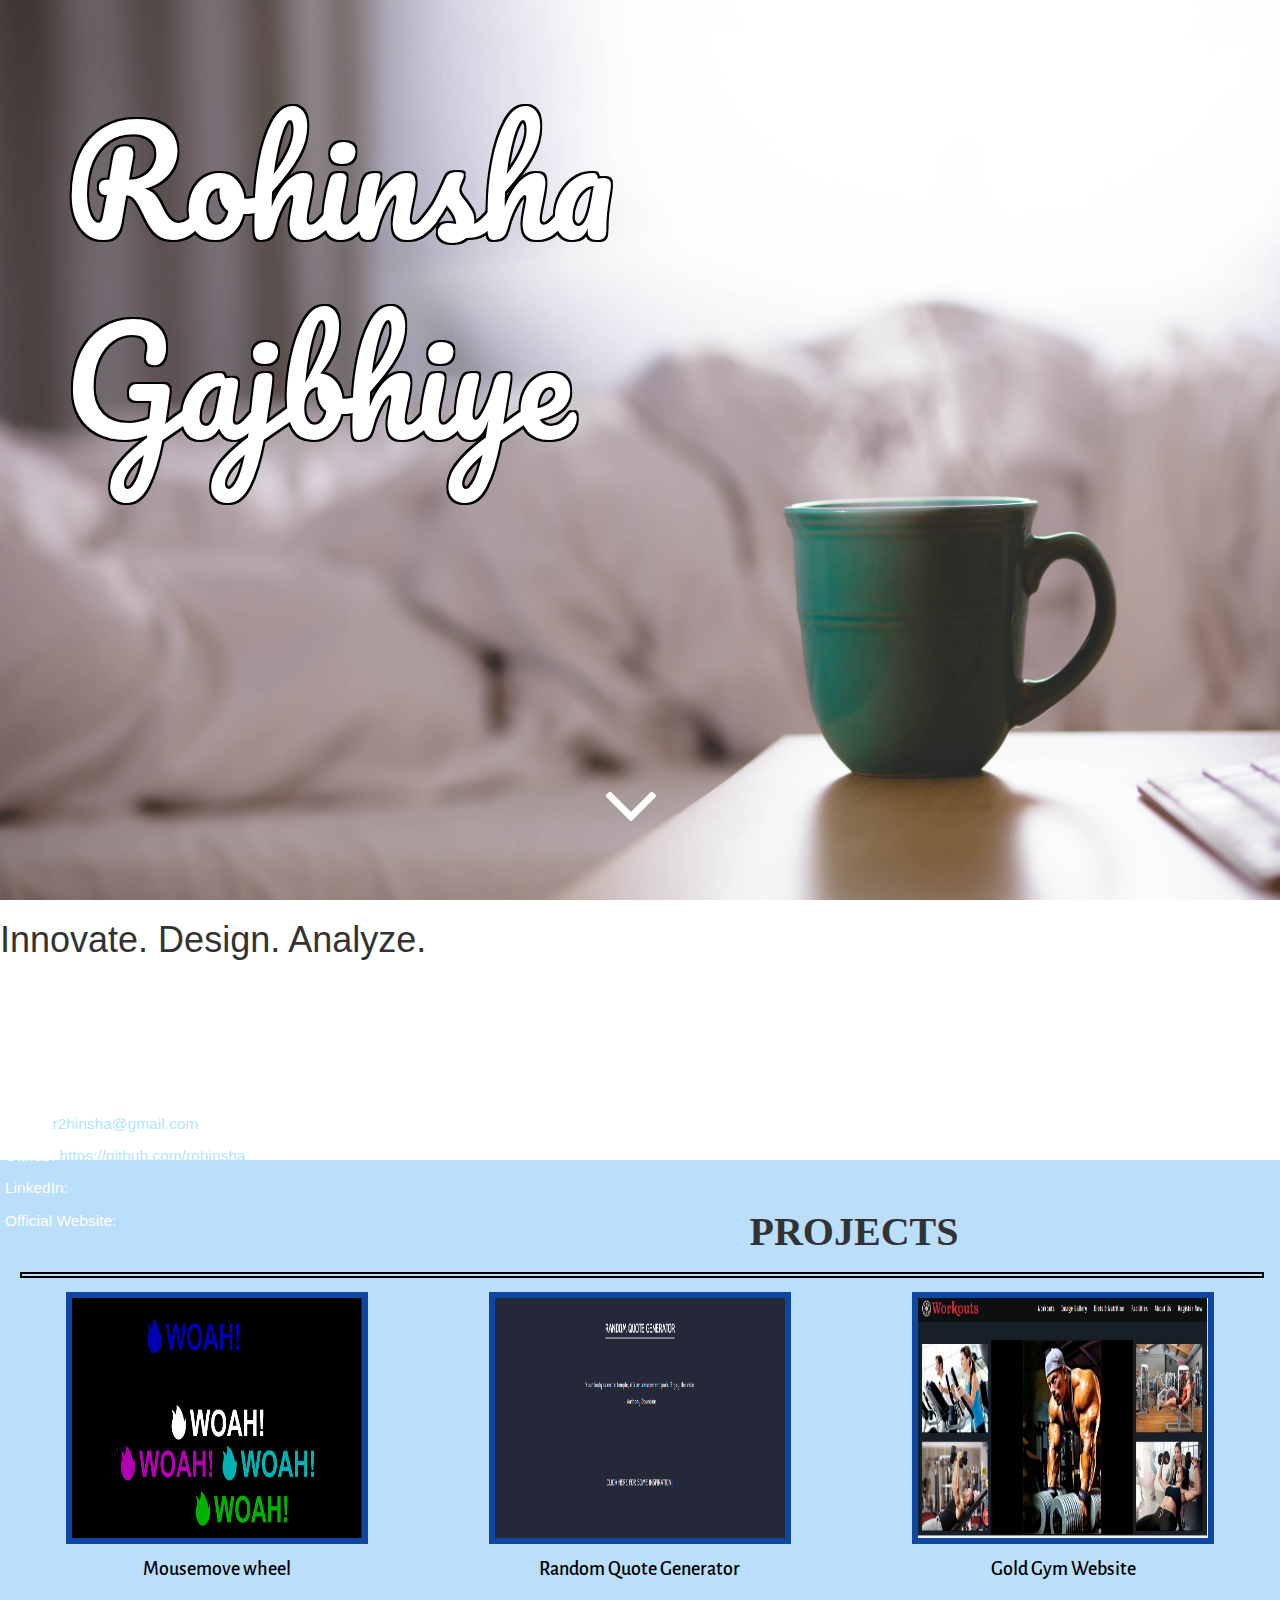
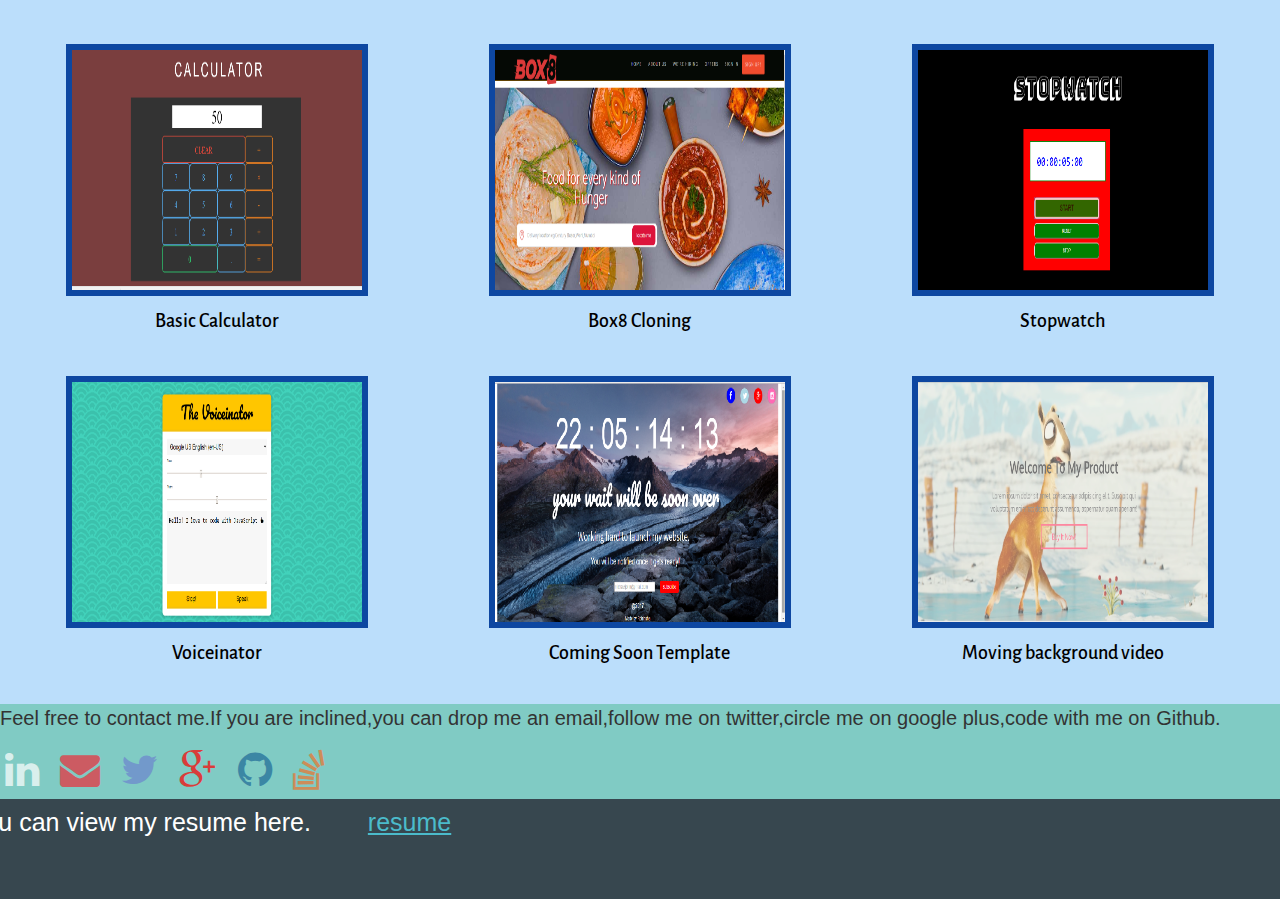
<file: index.html>
<html>
	<head>
	<meta name="viewport" content="width=device-width, initial-scale=1">

	<link rel="icon" 
      type="image/png" 
      href="favicon.png">
    <!-- Bootstrap and Font Awesome css-->
    <link rel="stylesheet" href="bootstrap.css">
    <link rel="stylesheet" href="mystyle.css">
      <link rel="stylesheet" href="font-awesome.css">
       <link href="https://fonts.googleapis.com/css?family=Pacifico|Crimson+Text|Oswald|Alegreya+Sans|Quantico|Signika|Patua One|Amaranth|Electrolize|Fira+Sans+Extra+Condensed|Capriola|Source+Sans+Pro" rel="stylesheet">
<title>Rohinsha Gajbhiye - Frontend developer</title>
<body>
<div class="fluid-container">
  <div class="main" id="homee">
  	<img src="images/2.jpg" alt="" width="100%" height="100%">
		<div class="title">
			<p>Rohinsha<br>Gajbhiye</p>
		</div>
<div class="arrowdiv">
        <a href="#homepage" class="arrowlink">
          <span class="fa fa-angle-down arrow"></span>
         </a>
    </div>
   </div>
<div class="firstpage" id="homepage">
	<header class="nav-down">
	 <h2 class="left name">Rohinsha Gajbhiye</h2>
  <nav class="navbar right" id="navbar">
     <li class="homelink"><a href="#homee" class="nav-a">Home</a></li>
     <li><a href="#about" class="nav-a">About</a></li>
     <li><a href="#projects" class="nav-a">Projects</a></li>
     <li><a href="#contact" class="nav-a">Contact</a></li>
     <li><a href="#resume" class="nav-a">Resume</a></li>
  </nav>
 </header> 
<div id="about">
<h1 class="motto">Innovate. Design. Analyze.</h1>
<div class="left-para">
<ul class="skill-set">
	<li class="headofskills">SKILLS</li>
	<li>HTML5</li>
<li>CSS</li>
<li>Javascript</li>
<li>Jquery</li>
<li>Sass</li>
<li>Stylus</li>
</ul>
<ul class="frameworks">
<li class="framehead">FRAMEWORK</li>
<li>Bootstrap</li>
<li class="lastframe">Git</li>
</ul>

	<ul class="links">
<li class="left-li">Email: <span class="left-email"><a href="mailto:r2hinsha@gmail.com" target="_blank"> r2hinsha@gmail.com </a>	</span></li>
<li class="left-li">Github: <a href="https://github.com/rohinsha" target="_blank">https://github.com/rohinsha</a></li>
<li class="left-li">LinkedIn: <a href="https://www.linkedin.com/in/rohinsha-gajbhiye-7291889a/" target="_blank">https://www.rohinsha-gajbhiye-7291889a/</a></li>				
<li class="left-li">Official Website: <a href="rohinsha.com" target="_blank">rohinsha.com</a></li>
</ul>
</div>
<p class="homepara">I'm Rohinsha,a 22-year-old techie. Graduated as a <b>Computer Science Engineer </b> from <b>IIIT,Pune</b>. My professional interests are a superset of <b>HTML5 ,CSS3 ,Bootstrap and Javascript</b>.      Aspire to become a pedantic <b>web developer</b>.<br/>
Tailoring great user experience. Bringing a designer's concept to life with front-end web technologies and organizing the structure of websites to make them appealing for the users are some of the key aspects. I am currently reviewing pull requests for some cool open source projects.<br/>I am avid traveller,karaoke,tinkering with gadgets and nowadays sleeping a bit too late. </p>
	</div> 
</div> 
<div class="projectdiv" id="projects">
	<h1 class="proj-title text-center">PROJECTS</h1><hr>
  <div class="project-section row one" >
	<div class="col-md-4 col 11">
		<div class="div1">
			<a href="projects/mousemove wheel.html"  target="_blank">
				<div class="proj">
					<img src="snapshots/mousemove.png" class="pic1 center-block" alt="" width="290px" height="240px">
				</div>
			<h3 class="text-center projname">Mousemove wheel</h3></a>
		</div>
	</div>
	<div class="col-md-4 col 22">
		<div class="div2">
			<a href="projects/RandomQuote-master/randomquote.html"  target="_blank">
				<div class="proj">
					<img src="snapshots/randomquote.png" alt="" class="center-block pic2" width="290px" height="240px">
				</div>
<h3 class="text-center  projname">Random Quote Generator</h3></a>
		</div>
	</div>
	<div class="col-md-4 col 33">
		  <div class="div3">
<a href="projects/gymwebsite/gymweb.html"><div class="proj"  target="_blank">
				<img src="snapshots/gym.png" width="290px" height="240px" alt="" class="pic7 center-block" ></div>
			<h3 class="text-center  projname">Gold Gym Website</h3></a>
</div>
	     </div>
        </div>
<div class="row two">
	<div class="col-md-4 col 44">
		<div class="div4">
			<a href="projects/Calculator/calculator.html"  target="_blank">
				<div class="proj">
					<img src="snapshots/calci.png"  class="pic4 center-block" width="290px" height="240px" alt=""></div>
			<h3 class="text-center  projname">Basic Calculator</h3></a>
		</div>
	</div>
	<div class="col-md-4 col 55">
		<div class="div5">
			<a href="projects/Box8/box8.html"  target="_blank">
				<div class="proj">
					<img src="snapshots/box8.png" class="pic5 center-block"  width="290px" height="240px" alt=""></div>
			<h3 class="text-center  projname">Box8 Cloning</h3></a>
		</div>
	</div>
	<div class="col-md-4 col 66">
		<div class="div6">
			<a href="projects/stopwatchass.html"  target="_blank">
				<div class="proj">
				<img src="snapshots/stopwatch.bmp" width="290px" height="240px" alt="" class="pic6 center-block" ></div>
			<h3 class="text-center  projname">Stopwatch</h3></a>
		</div>
	</div>
</div>
<div class="row three">
	<div class="col-md-4 col 77">
		<div class="div7">
			<a href="projects/speechsynthesis.html"  target="_blank">
				<div class="proj">
				<img src="snapshots/voice.png" alt="" class="pic3 center-block" width="290px" height="240px">
			</div>
			<h3 class="text-center  projname">Voiceinator</h3>
			</a>
	 	  
		</div>
	</div>
	<div class="col-md-4 col 88">
		<div class="div8">
			<a href="projects/comingsoon2017/comingsoon.html"  target="_blank">
			    <div class="proj">
				<img src="snapshots/comingsoon.png" width="290px" height="240px" alt="" class="pic8 center-block" ></div>
			<h3 class="text-center  projname">Coming Soon Template</h3></a>
		</div>
	</div>
<div class="col-md-4 col 99">
	<div class="div9">
		<a href="projects/fullscreenbg/videobg.html"  target="_blank">
				<div class="proj"><img src="snapshots/videobg.png" width="290px" height="240px" alt="" class="pic9 center-block" >
				</div>
			<h3 class="text-center  projname">Moving background video</h3></a>
		</div>
	</div>
</div>
</div>
 <div class="contact">
 <div class="contactdiv" id="contact">
<p class="para-contact" >Feel free to contact me.If you are inclined,you can drop me an email,follow me on twitter,circle me on google plus,code with me on Github.</p>
<div class="social">
<li><a href="https://www.linkedin.com/in/rohinsha-gajbhiye-7291889a/" target="_blank"><span class="fa fa-linkedin"></span></a></li>
<li><a href="mailto:r2hinsha@gmail.com" target="_blank"><span class="fa fa-envelope"></span></a></li>
<li><a href="https://twitter.com/rohinshagajbhiy" target="_blank"><span class="fa fa-twitter"></span></a></li>
<li><a href="https://plus.google.com/u/0/108547572650305713479" target="_blank"><span class="fa fa-google-plus"></span></a></li>
<li><a href="https://github.com/rohinsha target="_blank"><span class="fa fa-github"></span></a></li>
<li><a href="http://stackoverflow.com/users/4050613/rohinsha-gajbhiye" target="_blank"><span class="fa fa-stack-overflow"></span></a></li>



</div>
</div>
</div>
 <div class="resume" id="resume">
 	<h2 class="resume-heading">You can view my resume here. <a href="rohinsha resume.pdf" target="_blank"class="atag">resume</a></h2>
 
 </div>
</div>
 
<script src="jquery1.12.4.js"></script>
<script src="bootstrap.min.js"></script>
<script>
var count=0;
jQuery(document).ready(function(){
	$("header").hide();
	 //$('html, body').animate({
       // scrollTop:0
    //},100);
      
    $('.arrowlink').click(function(e){
    $("header").show()
    e.preventDefault();
  $('#homepsage').fadeIn("slow");
    $('html, body').animate({
        scrollTop:620
    }, 500);
    
});
    $(function(){
    $("#navbar li").bind("click", function(){
        $("#navbar li").removeClass("clicked"); 
        $(this).addClass("clicked");
        //$(".nav-a").css({color:red});
    });
});
$(".homelink").click(function(){
$("header").hide()
});
$(window).scroll(function(){

if($(this).scrollTop()<=500)
		$("header").hide();
	else
		$("header").show();
})

});
</script>
	</body>
	</html>
</file>
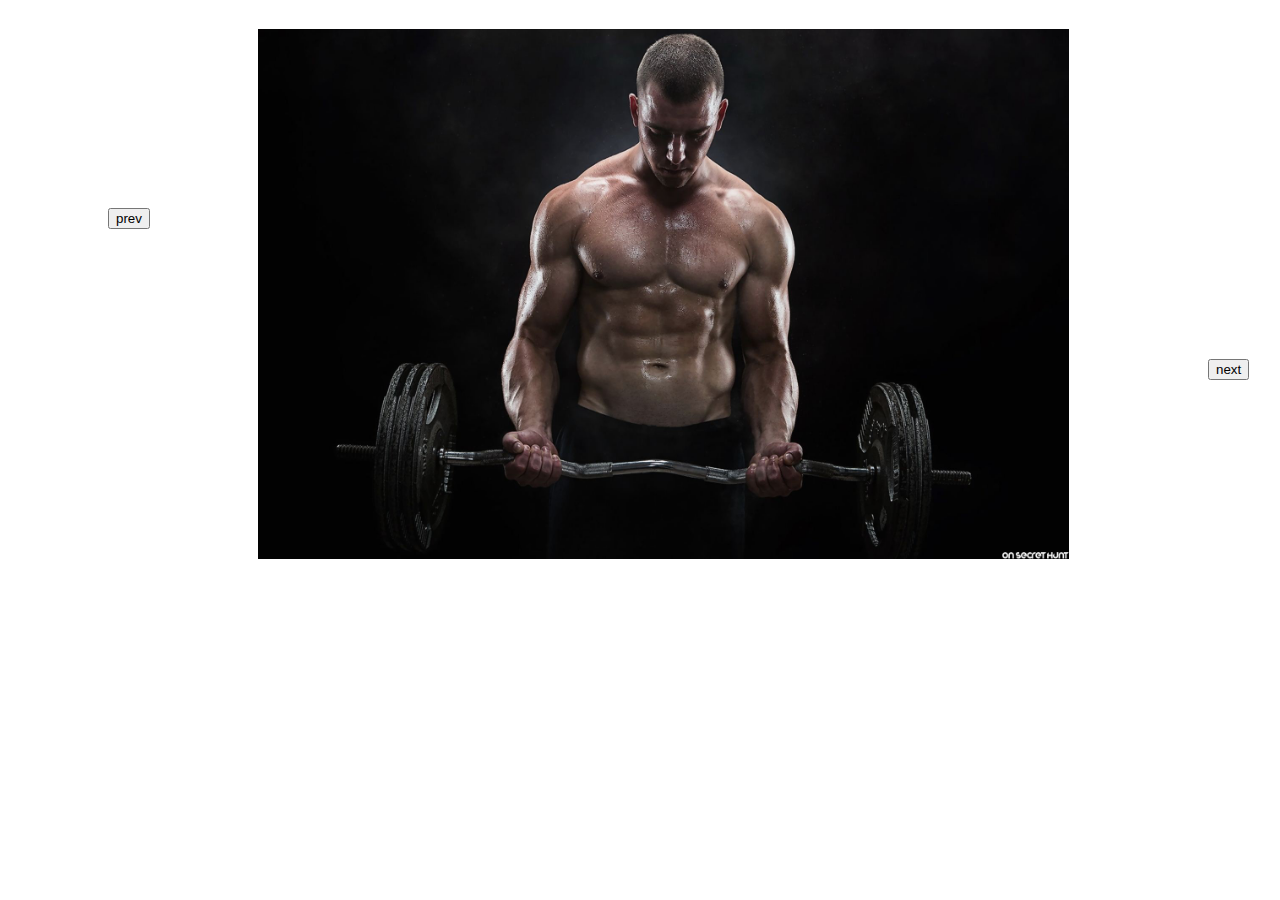
<file: projects/imagesslider.html>
<html>
	<head>
<style>
	button{
		position: relative;
	}
	.btn1{
		top:200px;
		left:100px;
	}
	.btn2{
		left:1200px;
		top:-200px;

	}
.images{
	margin-left: 250px;
}
</style>		
	</head>
	<button class="btn1">prev</button>
	<body><div class="images">
			<img src="images/1.jpg" class="img1" alt="" width="80%" height="60%">
		<img src="images/2.jpg" class="img2" alt="" width="80%" height="60%">
		<img src="images/3.jpg" alt="" class="img3" width="80%" height="60%">
		<img src="images/4.jpg" alt="" class="img4" width="80%" height="60%">
		<img src="images/5.jpg" alt="" class="img5" width="80%" height="60%">
		<img src="images/6.jpg" alt="" class="img6" width="80%" height="60%">
		<img src="images/7.jpg" alt="" class="img7" width="80%" height="60%">
		
		</div>
		<button class="btn2">next</button>

<script type="text/javascript" src="jquery1.12.4.js"></script>
<script>

var hey,a;var count=1,counter,second;
$(document).ready(function(){ 
	$('.img2').hide();
	$('.img3').hide();
	$('.img4').hide();
	$('.img5').hide();
	$('.img6').hide();
	$('.img7').hide();
	
 hey=setInterval("changepic()",500);
a=$('.img4').attr("src");

a=a.split("/");
counter=a[1].split('.');
second=counter[0];
$('.btn2').click(function(){
	second=Number(second) + 1;
	if(second>7)
		second=1
	$('.img1').attr("src","images/"+second+".jpg");


console.log(second) 
});
$('.btn1').click(function(){
	second=Number(second) - 1;
	if(second<1)
		second=7
	$('.img1').attr("src","images/"+second+".jpg");


console.log(second) 
});
});

function changepic(){
	if(count==5){
		clearInterval(hey);
	}
	else{
$('.img1').attr("src","images/"+count+".jpg");
count++;		
	}
}
</script>
	</body>
</html>
</file>
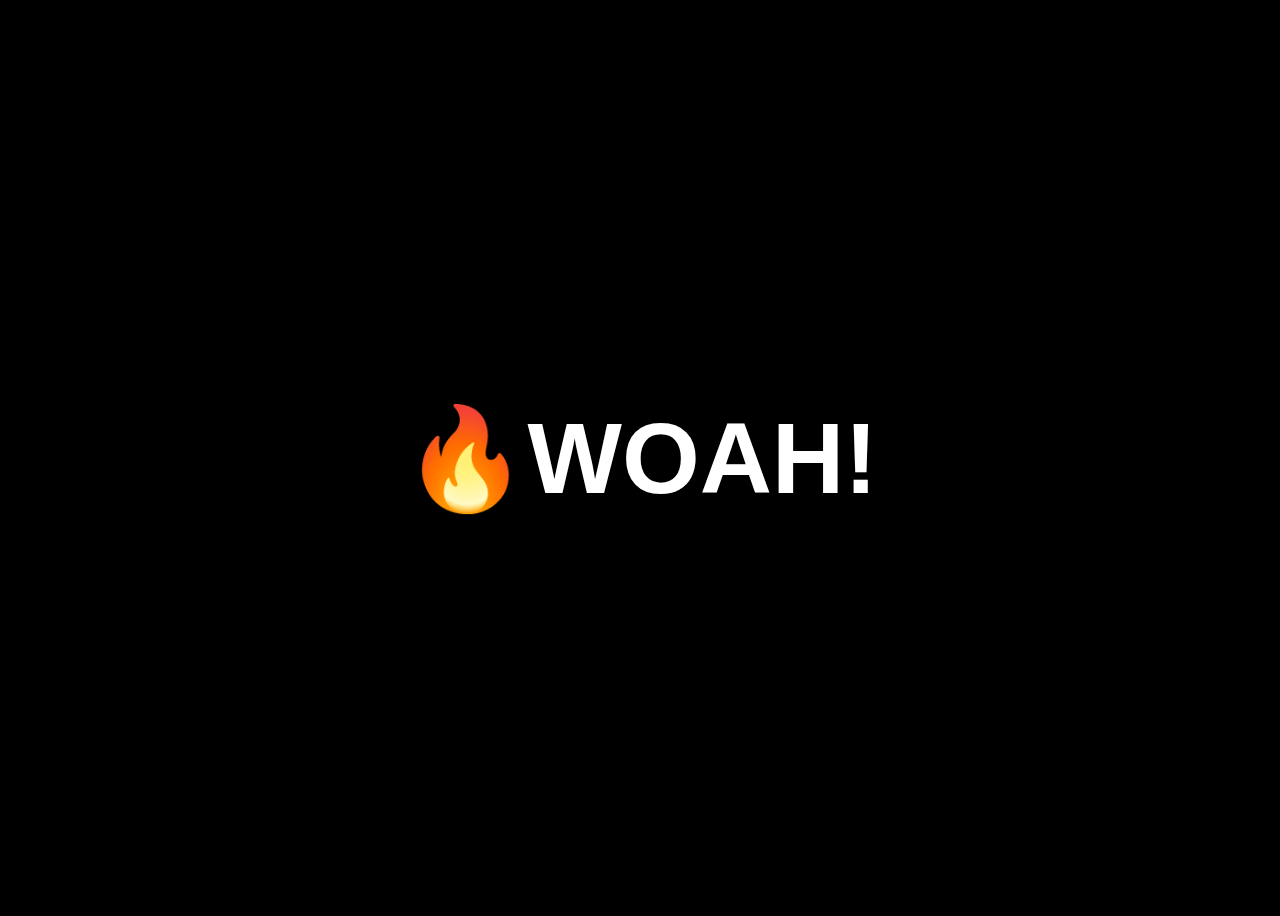
<file: projects/mousemove wheel.html>
<!DOCTYPE html>
<html lang="en">
<head>
  <meta charset="UTF-8">
  <title>Mouse Shadow</title>
</head>
<body>

  <div class="hero">
    <h1 contenteditable>🔥WOAH!</h1>
  </div>

  <style>
  html {
    background-color:black;
    font-family: sans-serif;
  }

  .hero {
    min-height: 100vh;
    display:flex;
    justify-content: center;
    align-items: center;
    color:white;
  }


  h1 {
    text-shadow: 10px 10px 0 rgba(0,0,0,1);
    font-size: 100px;
  }
  </style>

<script>
  const hero = document.querySelector('.hero');
  const text = hero.querySelector('h1');
  const walk = 500; // 100px

  function shadow(e) {
    const { offsetWidth: width, offsetHeight: height } = hero;
    let { offsetX: x, offsetY: y } = e;

    if (this !== e.target) {
      x = x + e.target.offsetLeft;
      y = y + e.target.offsetTop;
    }

    const xWalk = Math.round((x / width * walk) - (walk / 2));
    const yWalk = Math.round((y / height * walk) - (walk / 2));

    text.style.textShadow = `
      ${xWalk}px ${yWalk}px 0 rgba(255,0,255,0.7),
      ${xWalk * -1}px ${yWalk}px 0 rgba(0,255,255,0.7),
      ${yWalk}px ${xWalk * -1}px 0 rgba(0,255,0,0.7),
      ${yWalk * -1}px ${xWalk}px 0 rgba(0,0,255,0.7)
    `;

  }

  hero.addEventListener('mousemove', shadow);
</script>
</body>
</html>
</file>
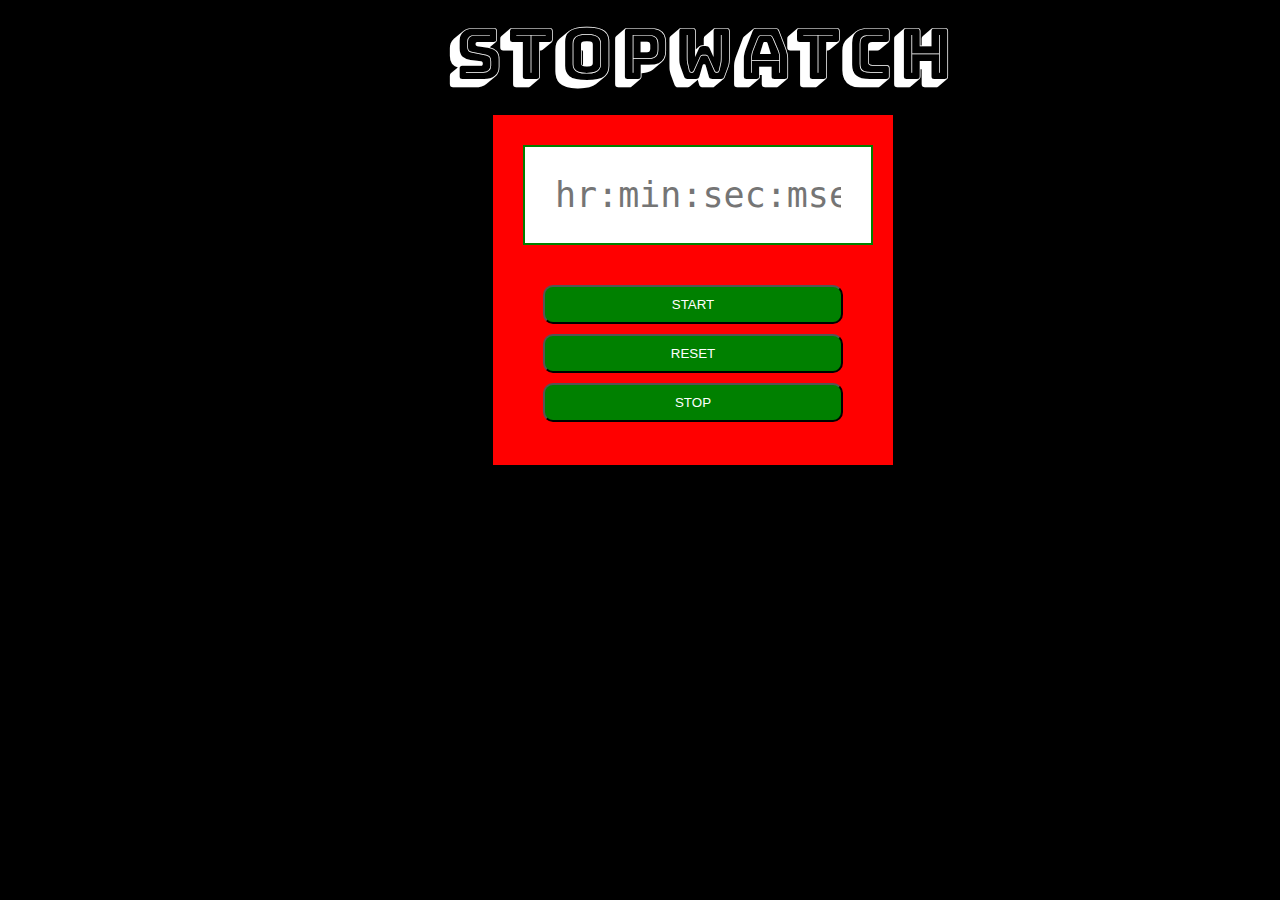
<file: projects/stopwatchass.html>
<html>
	<head>
<link href="https://fonts.googleapis.com/css?family=Bungee+Shade" rel="stylesheet">
		<style>
		body{
			background-color: black;
		}
		p{
			margin-left: 440px;
			font-family: 'Bungee Shade', cursive;
			font-size: 70px;
			color:white;
		}
	div{
		width:400px;
		height: 350px;
		background-color: red;
		margin-left: 480px;
		margin-top: -60px;
		
		border:5px solid black;
		}	
		button:hover{
			opacity: 0.8;
			border:5px solid white;
			color:black;
			font-size: 20px;

		}
		
input{
	border:2px solid green;
	padding:0 30px;
	margin-top:30px;
	width:350px;
	height:100px;
	margin-left: 30px;
	color:blue;
	
}
input[type="text"]
{
	 font-family: monospace;
	color:blue;
    font-size:35px;

}
button{
	color:white;
	margin-top: 10px;
	padding:10px;
	width:300px;
	background-color: green;
	margin-left:50px; 
	border-radius:10px;
}
.btn1{
	margin-top: 40px
}
</style>
	</head>
<body>
	<p>STOPWATCH</p>

	<div>
			<input type="text" class="timer" placeholder="hr:min:sec:msec">
	<button class="start btn1">START</button>
	<button class="reset">RESET</button>
	<button class="stop">STOP</button>

</div>


<script type="text/javascript" src="jquery1.12.4.js"></script>
<script>
var starter,userinput;
$(document).ready(function(){
$('.start').click(function(){  
	$('.timer').val('00:00:00:00');
	userinput='00:00:00:00';
    userinput=userinput.split(":");
	//console.log(userinput)
	starter=setInterval("hey()",100);
});
$(".reset").click(function(){
	$('.timer').val('00:00:00:00');
	
});
$(".stop").click(function(){
	clearInterval(starter)
});
	


});
function hey(){
	//console.log("heyi ma "  + userinput[0])
userinput[3]++;
$('.timer').val(userinput[0] + ':'+ userinput[1] +':'+ userinput[2] + ':' + userinput[3]);
//console.log(userinput[3]);
	if(userinput[3]>=10)
      {
		userinput[3]="00";
        userinput[2]++;
        if(userinput[2]<=9)
        	userinput[2]="0"+userinput[2]
	$('.timer').val(userinput[0] + ':'+ userinput[1] +':'+ userinput[2]+ ':' + userinput[3]);
if(userinput[2]>=59)
	  {
	  	userinput[2]="00";
		userinput[1]++;
			if(userinput[1]<=9)
		userinput[1]="0"+ userinput[1];
	
		$('.timer').val(userinput[0] + ':'+ userinput[1] +':'+ userinput[2]+ ':' + userinput[3]);
		if(userinput[1]>=59)
		{
				userinput[1]="00"
				userinput[0]++;
				if(userinput[0]<=9)
		userinput[0]="0"+ userinput[0];
	
		$('.timer').val(userinput[0] + ':'+ userinput[1] +':'+ userinput[2] + ':' + userinput[3]);
	
	  	}
	  }
    }		
}



</script>
	</body>
</html>
</file>
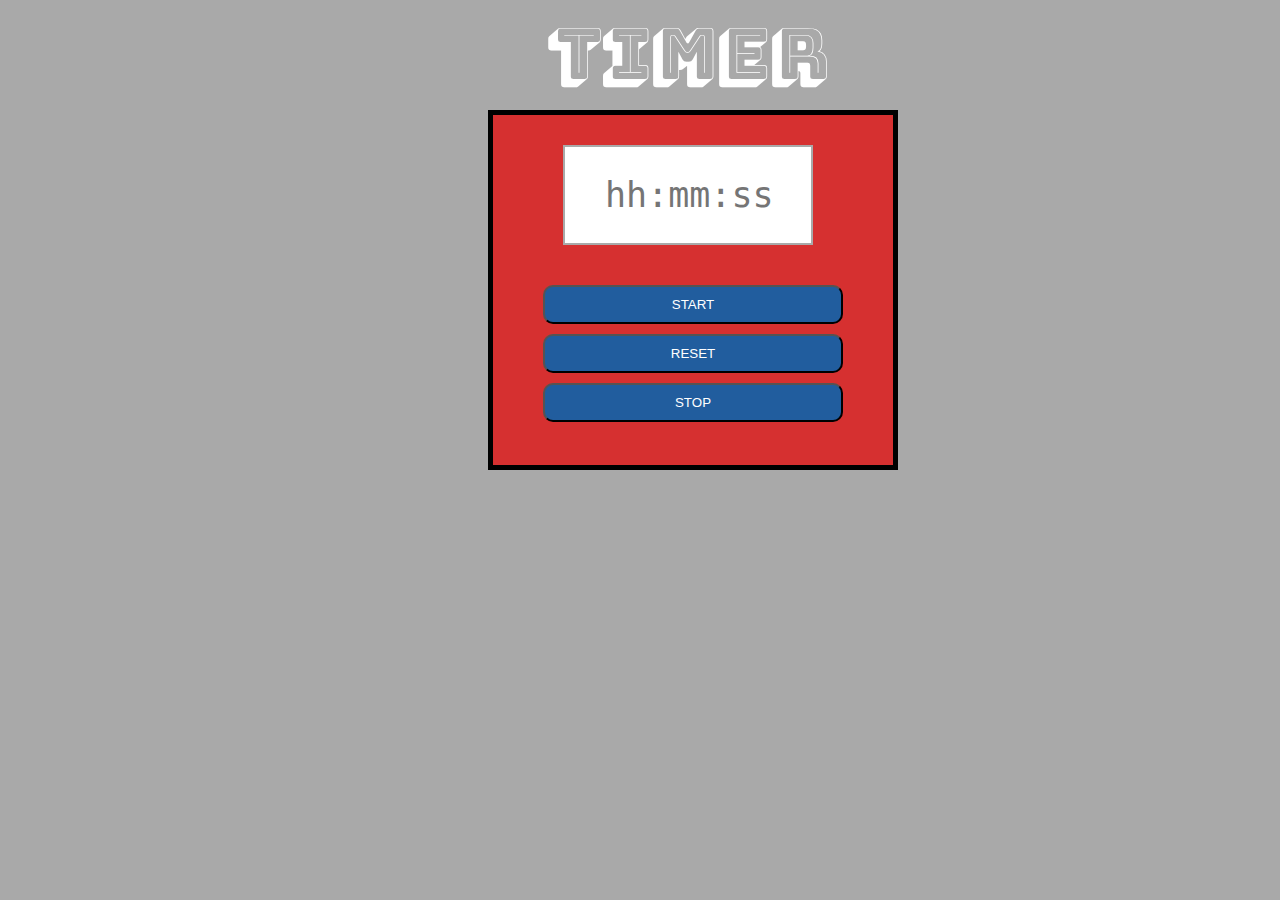
<file: projects/timer.html>
<html>
	<head>
		<link href="https://fonts.googleapis.com/css?family=Bungee+Shade" rel="stylesheet">
		<style>
		p{
			margin-left: 540px;
			font-family: 'Bungee Shade', cursive;
			font-size: 70px;
			color:white;
		}
		button:hover{
			opacity: 0.8;
			border:5px solid white;
			color:black;
			font-size: 20px;

		}
		
	div{

		width:400px;
		height: 350px;
		background-color: #D63030;
		margin-left: 480px;
		margin-top: -60px;
border:5px solid black;
		}
		body{
			background-color: #a9a9a9;
		}	
input{
	border:2px solid #a9a9a9;
	padding:0 40px;
	margin-top:30px;
	width:250px;
	height:100px;
	margin-left: 70px;
	color:blue;
	
}
input[type="text"]
{
	 font-family: monospace;
	color:blue;
    font-size:35px;

}
button{
	border-radius:10px;
	color:white;
	margin-top: 10px;
	padding:10px;
	width:300px;
	background-color:#215D9E;
	margin-left:50px; 
}
.btn1{
	margin-top: 40px
}
</style>
	</head>
<body>
	<p>TIMER</p>
	<div>
	<input type="text" class="timer" placeholder="hh:mm:ss">
	<button class="start btn1">START</button>
	<button class="reset">RESET</button>
	<button class="stop">STOP</button>

</div>


<script type="text/javascript" src="jquery1.12.4.js"></script>
<script>
var starter,userinput;
$(document).ready(function(){
$('.start').click(function(){  
	userinput=$('.timer').val();
	if(userinput=="")
		alert("please fill the input field")
	
	userinput=userinput.split(":");
	console.log(userinput)
	starter=setInterval("hey()",1000);
});
$(".reset").click(function(){
	$('.timer').val('00:00:00');
});
$(".stop").click(function(){
	clearInterval(starter)
});
	


});
function hey(){
	console.log("heyi ma" + userinput[0])
userinput[2]--;
$('.timer').val(userinput[0] + ':'+ userinput[1] +':'+ userinput[2]);
console.log(userinput[2]);
	if(userinput[2]<=0)
      {
	    userinput[2]="00";
        userinput[1]--;
	$('.timer').val(userinput[0] + ':'+ userinput[1] +':'+ userinput[2]);
if(userinput[1]<=0)
	  {
		userinput[1]="00";
		userinput[0]--;
		$('.timer').val(userinput[0] + ':'+ userinput[1] +':'+ userinput[2]);
		if(userinput[0]<=0)
		{
			userinput[0]="00"
		$('.timer').val(userinput[0] + ':'+ userinput[1] +':'+ userinput[2]);
	
	  	clearInterval(starter)
	  	}
	  }
    }		
}



</script>
	</body>
</html>
</file>
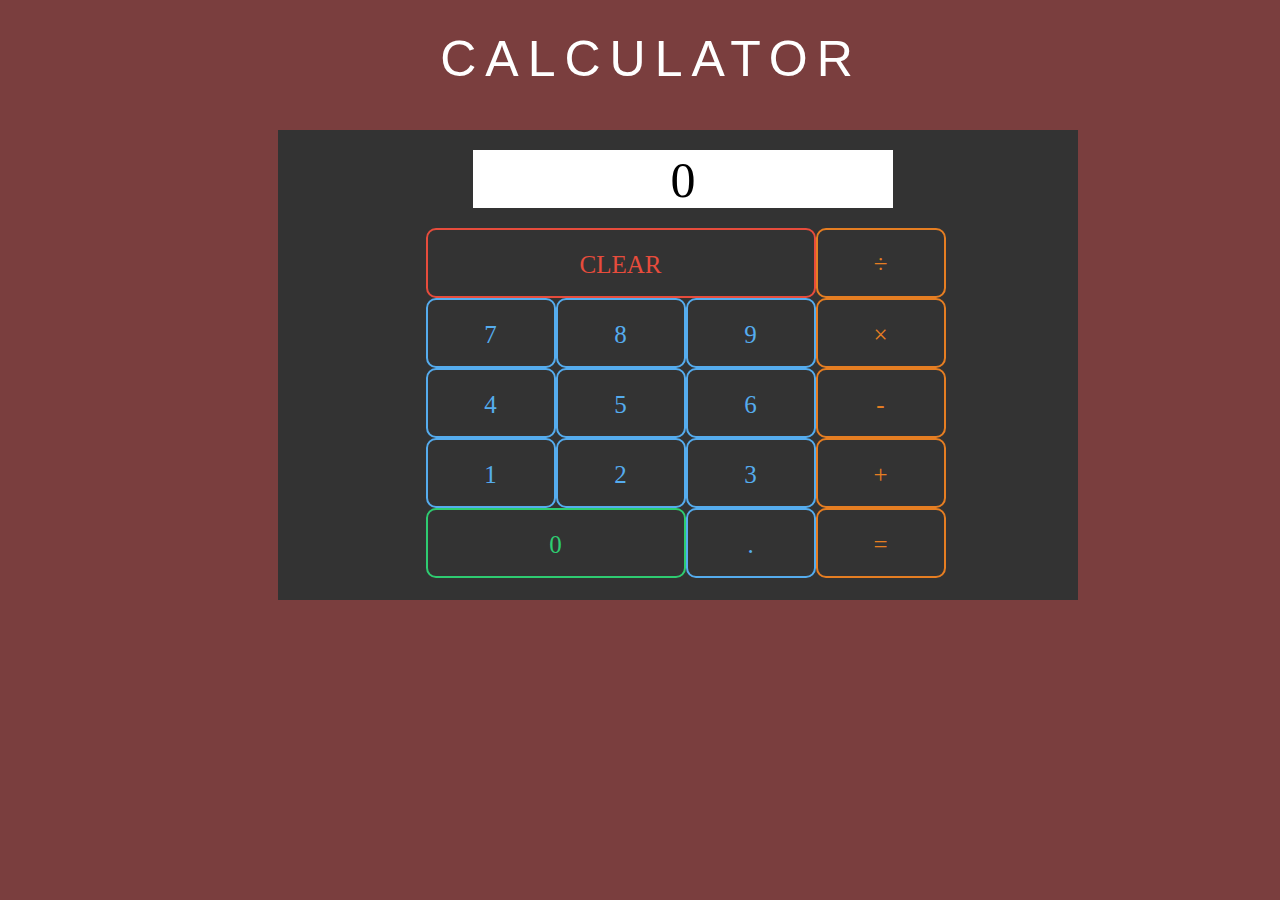
<file: projects/Calculator/calculator.html>
<DOCTYPE! html>
<html>
  <head>
    <meta charset="utf-8">
    <title>Calculator</title>
    <link rel="stylesheet" href="assets/css/main.css">
  </head>
  <body>
     <h2 class="align-center uppercase-text">Calculator</h2>
    <div class="container">
      <div class="row">
        <div class="screen">0</div>
<div class="wholespan">
      <div class="row">
        <div class="button span3">CLEAR</div><!--
     --><div class="button symbol">&divide;</div>
      </div>

      <div class="row">
        <div class="button">7</div><!--
     --><div class="button">8</div><!--
     --><div class="button">9</div><!--
     --><div class="button symbol">&times;</div>
      </div>

      <div class="row">
        <div class="button">4</div><!--
     --><div class="button">5</div><!--
     --><div class="button">6</div><!--
     --><div class="button symbol">-</div>
      </div>

      <div class="row">
        <div class="button">1</div><!--
     --><div class="button">2</div><!--
     --><div class="button">3</div><!--
     --><div class="button symbol">+</div>

      </div>

      <div class="row">
        <div class="button span2">0</div><!--
     --><div class="button">.</div><!--
     --><div class="button symbol">=</div>
      </div>
    </div>
</div>
    <script src="assets/js/calculator.js"></script>
  </body>
</html>
</file>
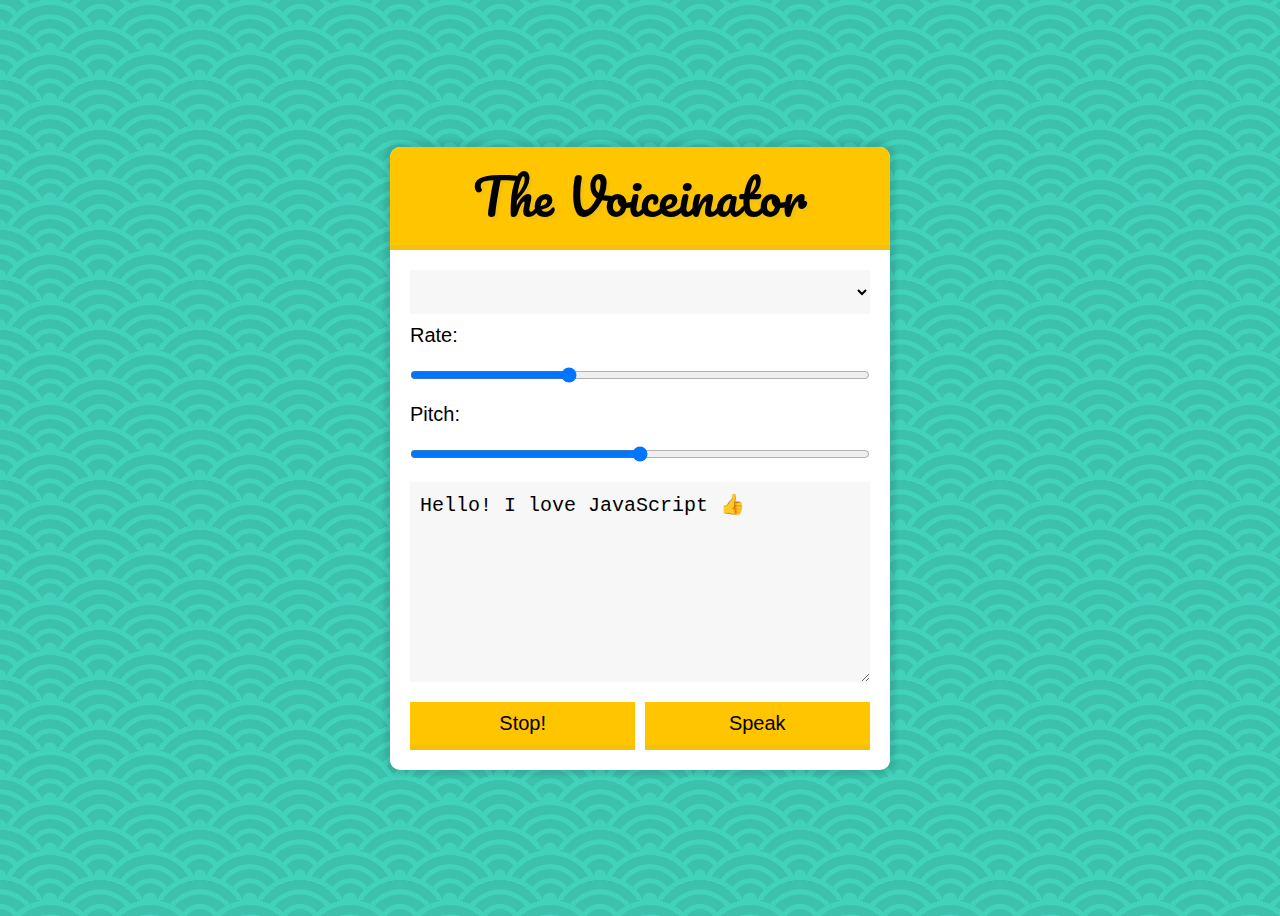
<file: projects/comingsoon2017/speechsynthesis.html>
<!DOCTYPE html>
<html lang="en">
<head>
  <meta charset="UTF-8">
  <title>Speech Synthesis</title>
  <link href='https://fonts.googleapis.com/css?family=Pacifico' rel='stylesheet' type='text/css'>
  <link rel="stylesheet" href="style.css">
</head>
<body>
    <div class="voiceinator">
      <h1 class="text-center">The Voiceinator</h1>
      <select name="voice" id="voices">
        <option value="">Select A Voice</option>
      </select>

      <label for="rate">Rate:</label>
      <input name="rate" type="range" min="0" max="3" value="1" step="0.1">

      <label for="pitch">Pitch:</label>

      <input name="pitch" type="range" min="0" max="2" step="0.1">
      <textarea name="text">Hello! I love JavaScript 👍</textarea>
      <button id="stop">Stop!</button>
      <button id="speak">Speak</button>

    </div>

<script>
  const msg = new SpeechSynthesisUtterance();
  let voices = [];
  const voicesDropdown = document.querySelector('[name="voice"]');
  const options = document.querySelectorAll('[type="range"], [name="text"]');
  const speakButton = document.querySelector('#speak');
  const stopButton = document.querySelector('#stop');
  msg.text = document.querySelector('[name="text"]').value;

  function populateVoices() {
    voices = this.getVoices();
    voicesDropdown.innerHTML = voices
      .filter(voice => voice.lang.includes('en'))
      .map(voice => `<option value="${voice.name}">${voice.name} (${voice.lang})</option>`)
      .join('');
  }

  function setVoice() {
    msg.voice = voices.find(voice => voice.name === this.value);
    toggle();
  }

  function toggle(startOver = true) {
    speechSynthesis.cancel();
    if (startOver) {
      speechSynthesis.speak(msg);
    }
  }

  function setOption() {
    console.log(this.name, this.value);
    msg[this.name] = this.value;
    toggle();
  }

  speechSynthesis.addEventListener('voiceschanged', populateVoices);
  voicesDropdown.addEventListener('change', setVoice);
  options.forEach(option => option.addEventListener('change', setOption));
  speakButton.addEventListener('click', toggle);
  stopButton.addEventListener('click', () => toggle(false));

</script>

</body>
</html>
</file>
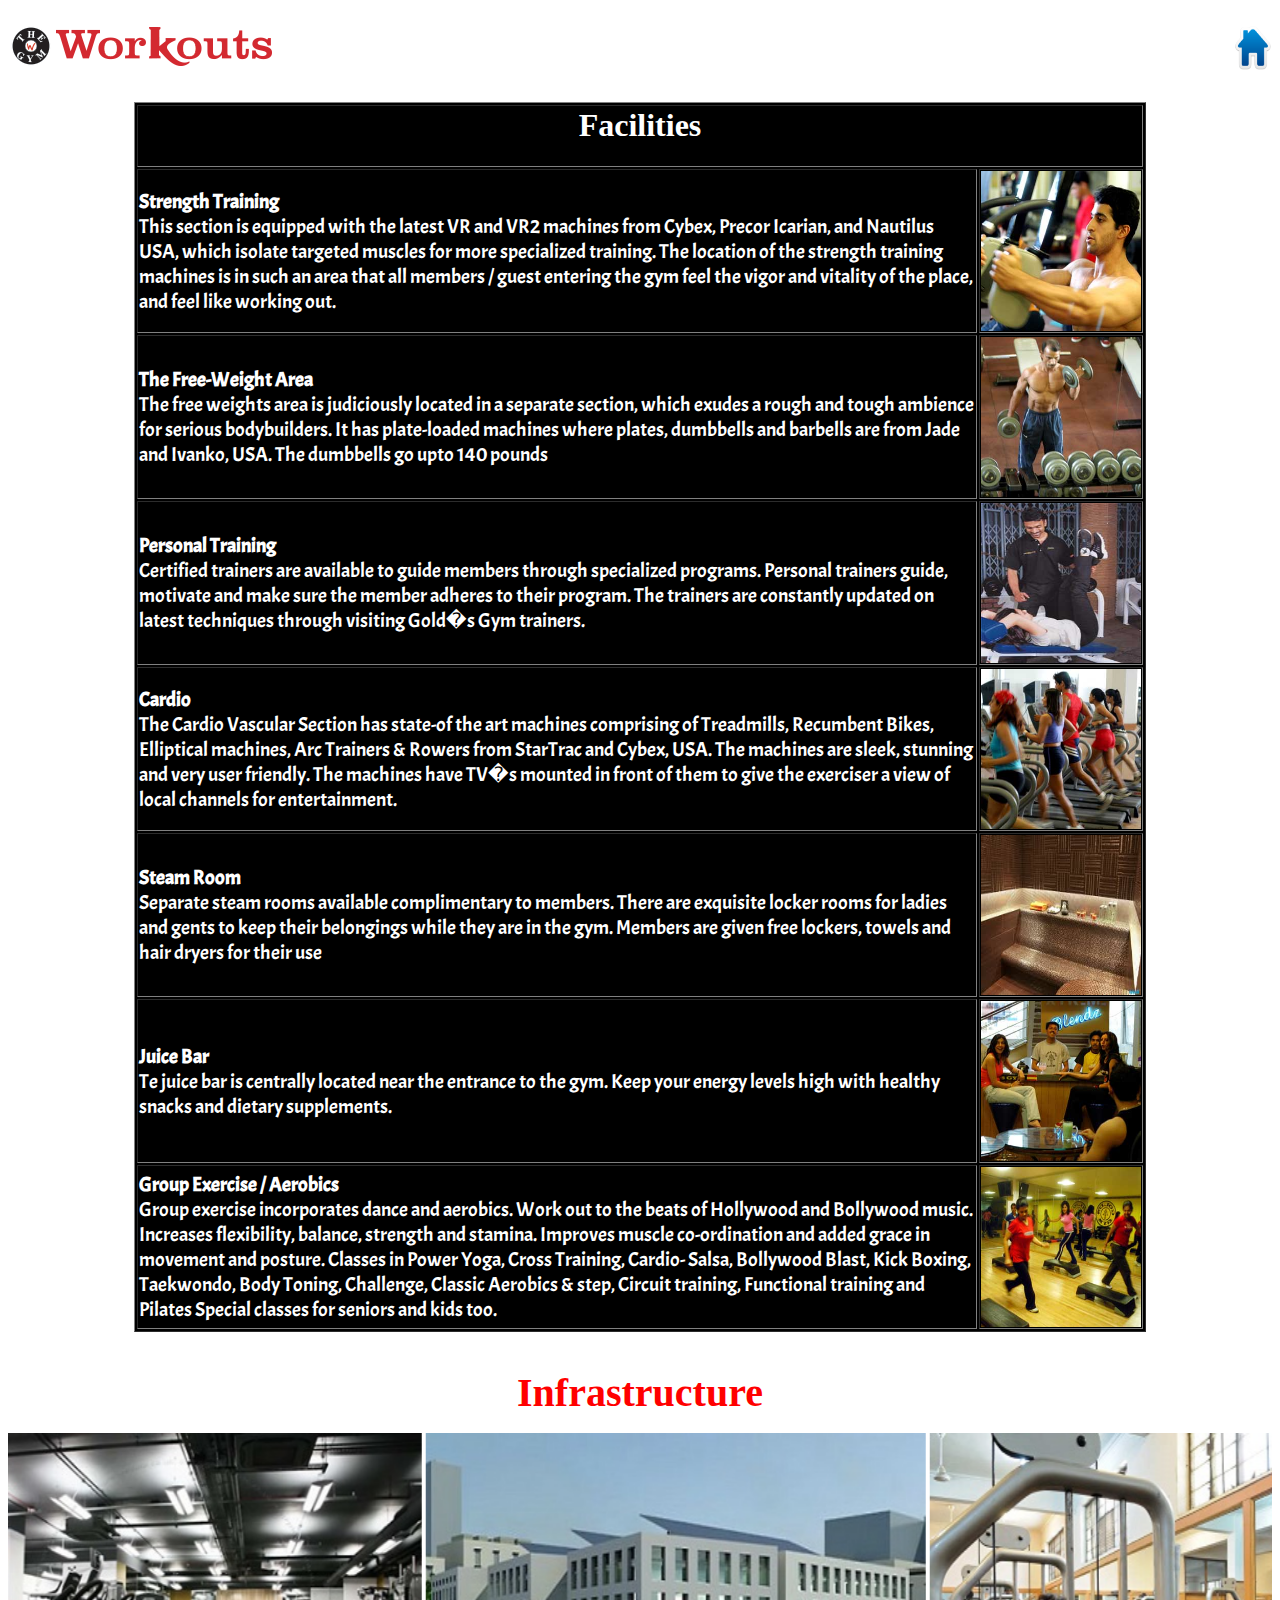
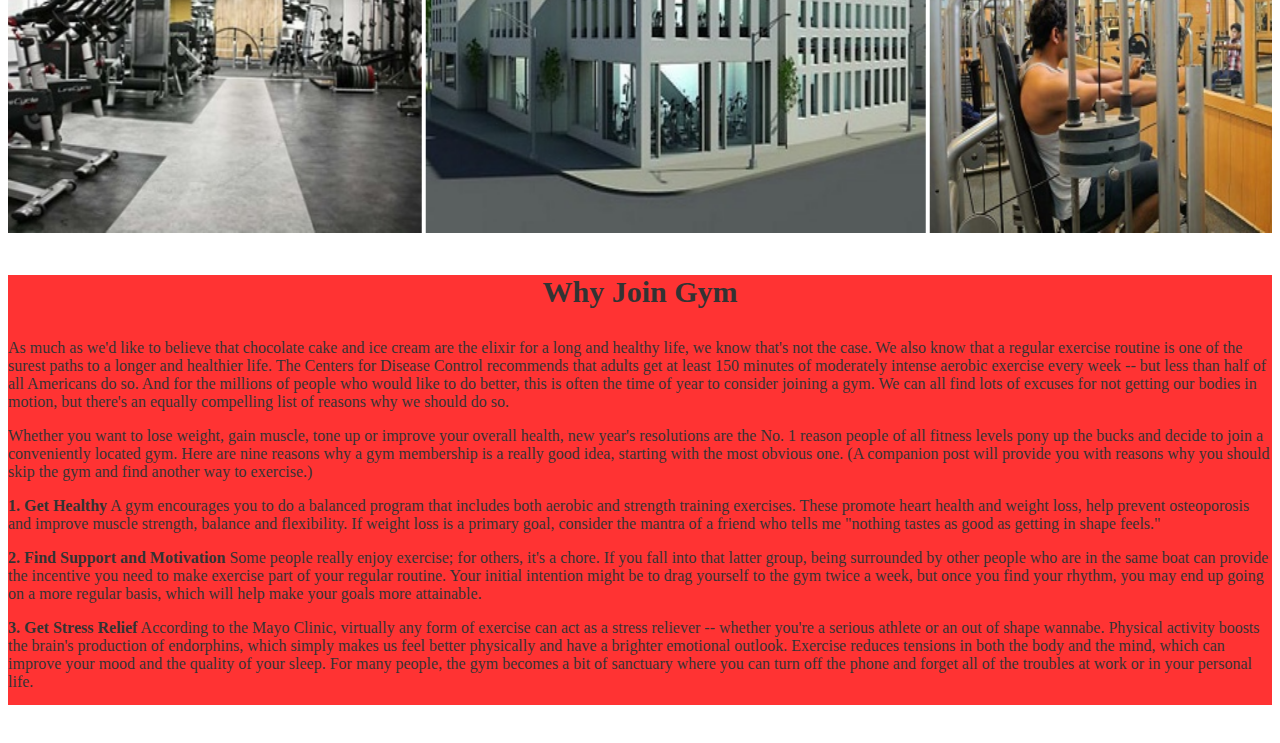
<file: projects/gymwebsite/faci.html>
<html>
<head>
	<link href="https://fonts.googleapis.com/css?family=Arvo|Concert+One|Viga|Stardos+Stencil|Aldrich|Acme|Share+Tech|Rubik+Mono+One" rel="stylesheet">

	<style>
.tables{

	color:white;
}
.texti{
	background-color: red;
	opacity: 0.8;
	position: relative;
	top:-30px;height:430px;
padding: 0px;
margin:0px;
}
.para1{
	color:black;
}
td{
	font-size: 20px;
	font-family: 'Acme', sans-serif;
  }

h3{
	color:black;
	font-size: 30px;
}
.infra{
	color:red;
	font-size: 40px;
	position: relative;
	top:10px;
}
	</style>
<title>gym</title>
</head>
<body>
<br>
<img src="workouts.png">
<a href="gymweb.html">
<img src="home.png" height="5%" width="3%" align="right"></a><br>


<font color="yellow">
<br><br>
<table border=1 bgcolor="black" width="80%" align="center" class="tables">
<tr>
<th colspan=2><h1 align="center">Facilities</h1>
</tr>
<tr>
<td><b>Strength Training</b><br>
This section is equipped with the latest VR and VR2 machines from Cybex, Precor Icarian, and Nautilus USA, which isolate targeted muscles for more specialized training. The location of the strength training machines is in such an area that all members / guest entering the gym feel the vigor and vitality of the place, and feel like working out.
<td><img src="f1.jpg" height=160 width=160>
</tr>

<tr>
<td><b>The Free-Weight Area</b><br>The free weights area is judiciously located in a separate section, which exudes a rough and tough ambience for serious bodybuilders. It has plate-loaded machines where plates, dumbbells and barbells are from Jade and Ivanko, USA. The dumbbells go upto 140 pounds
<td><img src="f2.jpg" height=160 width=160>
</tr>

<tr>
<td><b>Personal Training</b><br>Certified trainers are available to guide members through specialized programs. Personal trainers guide, motivate and make sure the member adheres to their program. The trainers are constantly updated on latest techniques through visiting Gold�s Gym trainers.
<td><img src="f3.jpg" height=160 width=160>
</tr>

<tr>
<td><b>Cardio</b><br>The Cardio Vascular Section has state-of the art machines comprising of Treadmills, Recumbent Bikes, Elliptical machines, Arc Trainers & Rowers from StarTrac and Cybex, USA. The machines are sleek, stunning and very user friendly. The machines have TV�s mounted in front of them to give the exerciser a view of local channels for entertainment.
<td><img src="f4.jpg" height=160 width=160>
</tr>

<tr>
<td><b>Steam Room</b><br>Separate steam rooms available complimentary to members. There are exquisite locker rooms for ladies and gents to keep their belongings while they are in the gym. Members are given free lockers, towels and hair dryers for their use
<td><img src="f7.jpg" height=160 width=160>
</tr>

<tr>
<td><b>Juice Bar</b><br>Te juice bar is centrally located near the entrance to the gym. Keep your energy levels high with healthy snacks and dietary supplements.
<td><img src="f5.jpg" height=160 width=160>
</tr>

<tr>
<td><b>Group Exercise / Aerobics</b><br>Group exercise incorporates dance and aerobics. Work out to the beats of Hollywood and Bollywood music. Increases flexibility, balance, strength and stamina. Improves muscle co-ordination and added grace in movement and posture. Classes in Power Yoga, Cross Training, Cardio- Salsa, Bollywood Blast, Kick Boxing, Taekwondo, Body Toning, Challenge, Classic Aerobics & step, Circuit training, Functional training and Pilates Special classes for seniors and kids too.

<td><img src="f6.jpg" height=160 width=160>
</tr>

</table>
<h1 align="center"class="infra">Infrastructure</h1>
<MARQUEE behavior="alternate" height="50%" scrollamount="10">
<img src="i1.jpg" height=400 width=500> 
<img src="i2.jpg" height=400 width=500>
<img src="i3.jpg" height=400 width=500>
<img src="i4.jpg" height=400 width=500>
<img src="i5.jpg" height=400 width=500>
<img src="i6.jpg" height=300 width=400><br>
</MARQUEE>
<div class="texti">
<h3 align="center">Why Join Gym</h3>
<p class="para1">As much as we'd like to believe that chocolate cake and ice cream are the elixir for a long and healthy life, we know that's not the case. We also know that a regular exercise routine is one of the surest paths to a longer and healthier life.
The Centers for Disease Control recommends that adults get at least 150 minutes of moderately intense aerobic exercise every week -- but less than half of all Americans do so. And for the millions of people who would like to do better, this is often the time of year to consider joining a gym. We can all find lots of excuses for not getting our bodies in motion, but there's an equally compelling list of reasons why we should do so.
</p><p class="para1">
Whether you want to lose weight, gain muscle, tone up or improve your overall health, new year's resolutions are the No. 1 reason people of all fitness levels pony up the bucks and decide to join a conveniently located gym. Here are nine reasons why a gym membership is a really good idea, starting with the most obvious one. (A companion post will provide you with reasons why you should skip the gym and find another way to exercise.)
</p>
<p class="para1">
<b>1. Get Healthy</b>

A gym encourages you to do a balanced program that includes both aerobic and strength training exercises. These promote heart health and weight loss, help prevent osteoporosis and improve muscle strength, balance and flexibility. If weight loss is a primary goal, consider the mantra of a friend who tells me "nothing tastes as good as getting in shape feels."
</p>
<p class="para1"><b>
2. Find Support and Motivation</b>

Some people really enjoy exercise; for others, it's a chore. If you fall into that latter group, being surrounded by other people who are in the same boat can provide the incentive you need to make exercise part of your regular routine. Your initial intention might be to drag yourself to the gym twice a week, but once you find your rhythm, you may end up going on a more regular basis, which will help make your goals more attainable.</p>
<p class="para1">
<b>
3. Get Stress Relief</b>

According to the Mayo Clinic, virtually any form of exercise can act as a stress reliever -- whether you're a serious athlete or an out of shape wannabe. Physical activity boosts the brain's production of endorphins, which simply makes us feel better physically and have a brighter emotional outlook. Exercise reduces tensions in both the body and the mind, which can improve your mood and the quality of your sleep. For many people, the gym becomes a bit of sanctuary where you can turn off the phone and forget all of the troubles at work or in your personal life.
</p>
</font>
</div>
</body>
</html>
</file>
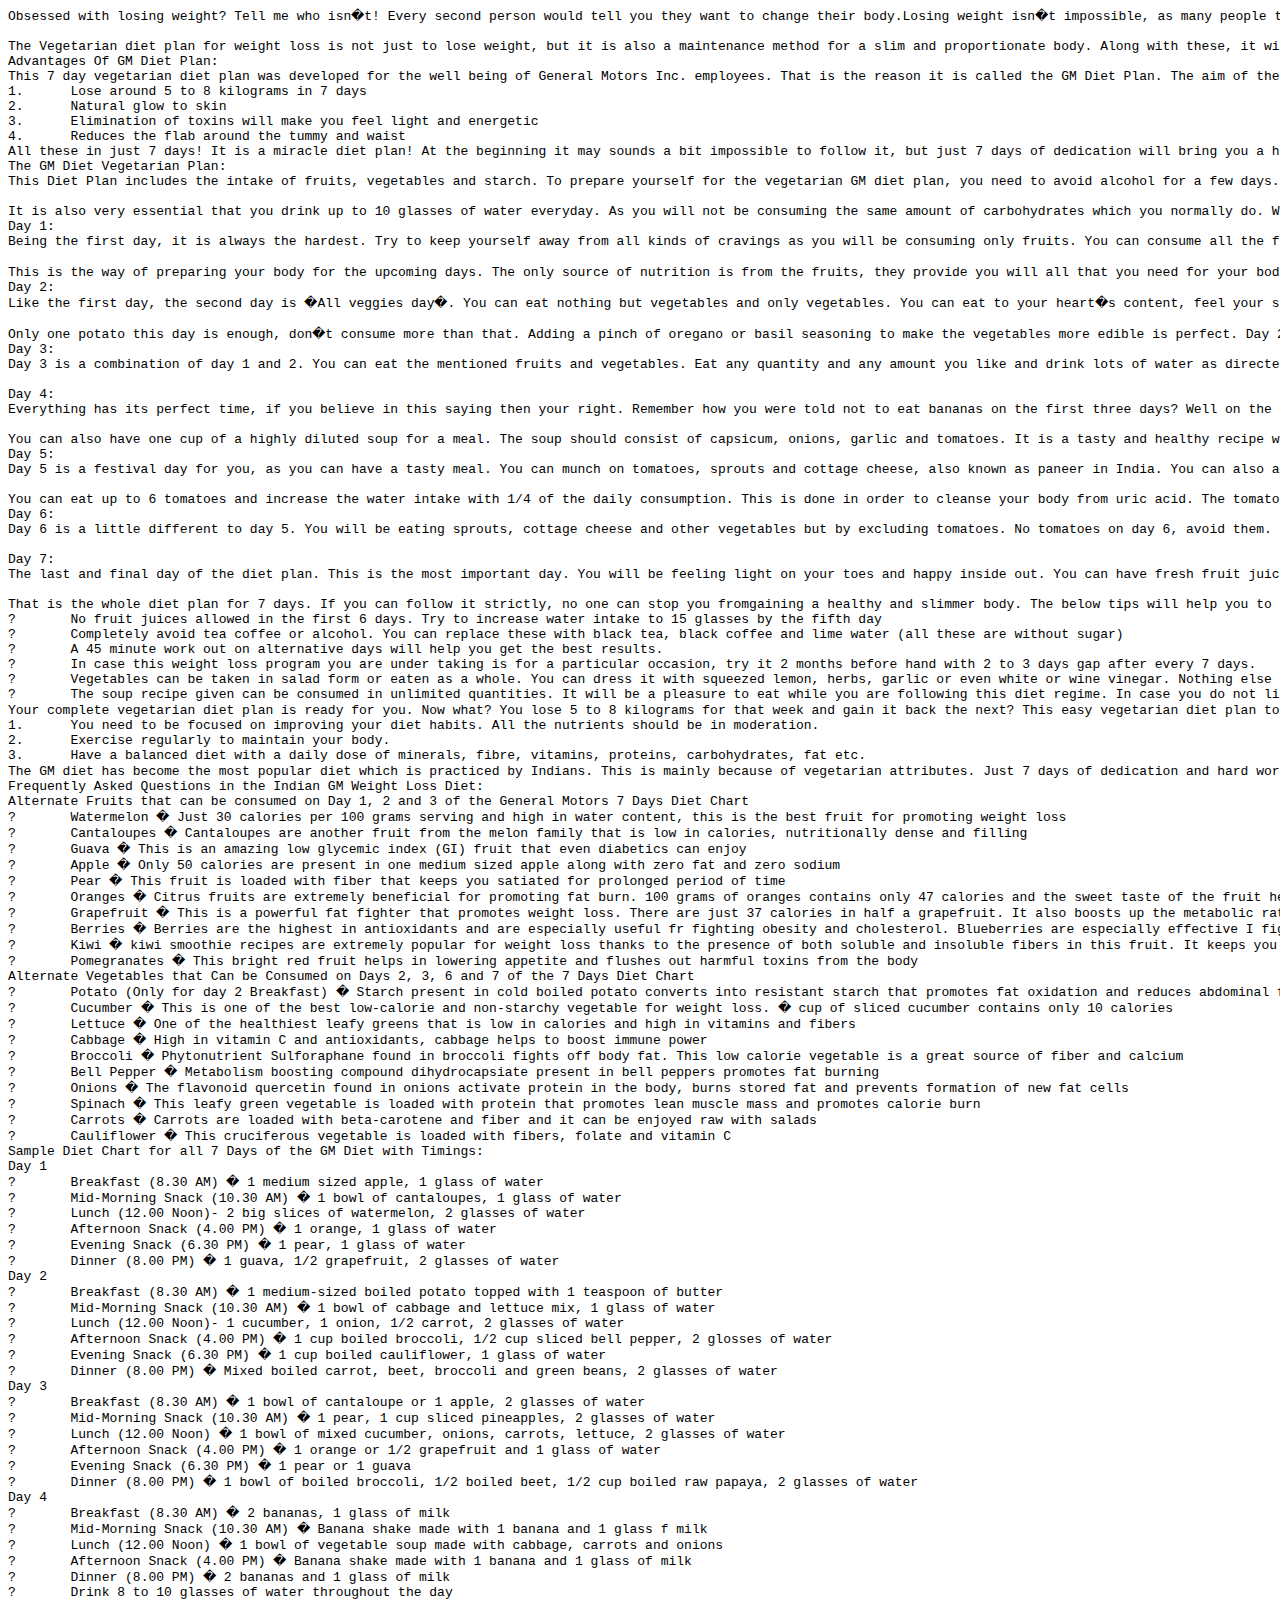
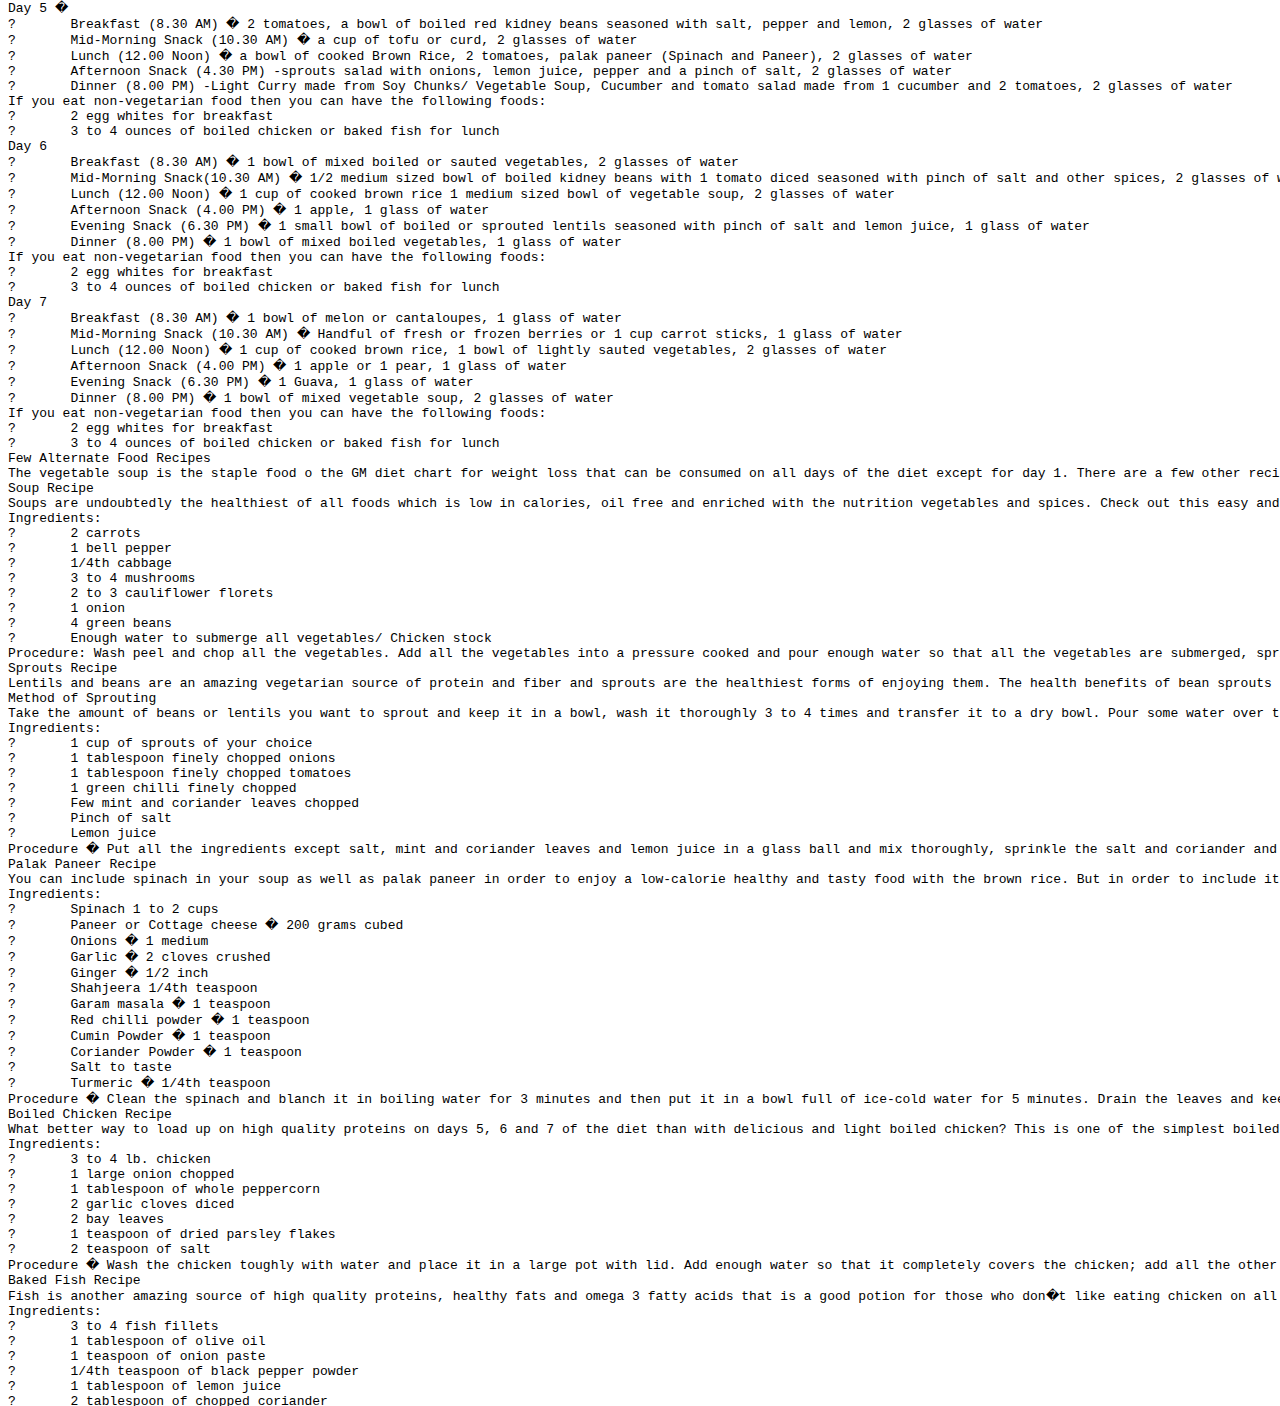
<file: projects/gymwebsite/FD.HTML>
<HTML>
<BODY>
<PRE>Obsessed with losing weight? Tell me who isn�t! Every second person would tell you they want to change their body.Losing weight isn�t impossible, as many people think it is. It does take a lot of dedication and a little bit of hard work. Well, actually it takes immense dedication and a whole lot of hard work. However, here is a secret diet plan to slim down your body and cut down your weight in just 7 days! This is the best vegetarian diet to lose weight. Are you wondering why this diet is any different? When you have tried almost everything possible in the world and haven�t got the best results. This vegetarian diet to lose weight will help you lose weight very quickly. It is also called as the GM Diet plan.
 
The Vegetarian diet plan for weight loss is not just to lose weight, but it is also a maintenance method for a slim and proportionate body. Along with these, it will help you practiceeating vegetables and fruits which will help to boost up the metabolic rate. Vegetarian diets and weight loss go hand it hand. It is the healthiest and the fastest way to shed pounds. This vegetarian diet program has become famous around the world.  Every one is addicted to it, it actually works!
Advantages Of GM Diet Plan:
This 7 day vegetarian diet plan was developed for the well being of General Motors Inc. employees. That is the reason it is called the GM Diet Plan. The aim of the program is to gain a healthy body. You can expect the following things by practicing this Diet Plan regime:
1.	Lose around 5 to 8 kilograms in 7 days
2.	Natural glow to skin
3.	Elimination of toxins will make you feel light and energetic
4.	Reduces the flab around the tummy and waist
All these in just 7 days! It is a miracle diet plan! At the beginning it may sounds a bit impossible to follow it, but just 7 days of dedication will bring you a healthy body. If you successfully complete these 7 days, you will definitely love the results. You would never want to break the diet regime, because you know the worth of it. Just to make sure that you are healthy enough to practice this diet, consult your doctor before you begin.
The GM Diet Vegetarian Plan:
This Diet Plan includes the intake of fruits, vegetables and starch. To prepare yourself for the vegetarian GM diet plan, you need to avoid alcohol for a few days. Especially in the time of the diet schedule and before it. This is a very important tip you need to follow. Alcohol increases the uric acid in the body, which leads to water retention. This blocks the natural detoxifying process from taking place.
 
It is also very essential that you drink up to 10 glasses of water everyday. As you will not be consuming the same amount of carbohydrates which you normally do. Water will be your main source of energy for the whole day. It will also boost your metabolism and remove the unwanted pounds from the body, naturally. In case you have already tried this diet plan, it is better to take a break for 2 to 3 days before you resume the diet again. This will help the body to adjust to the new method of nutritional intake, which will also relieve your body from any kind of anxiety. Here is what you have to do for the 7 days of your Diet Plan.
Day 1:
Being the first day, it is always the hardest. Try to keep yourself away from all kinds of cravings as you will be consuming only fruits. You can consume all the fruits, excluding grapes, bananas, litchi and mangoes. You can have them in any quantity you like. It is suggested that you consume more watermelon, lime, oranges, apples, pomegranates, strawberries and melons. You can eat 20 times a day, but you should eat only fruits.
 
This is the way of preparing your body for the upcoming days. The only source of nutrition is from the fruits, they provide you will all that you need for your body. If you prefer to cut them up and eat, its great but make sure you aren�t adding anything else to it. Its just a �pure fruit for me� day! If you can limit your fruit intake to only melons, your have a good chance of losing 3 pounds on your first day.
Day 2:
Like the first day, the second day is �All veggies day�. You can eat nothing but vegetables and only vegetables. You can eat to your heart�s content, feel your stomach filled up with vegetables if you need to. Boiled or raw vegetables will do. You can even begin your day with a boiled potato and a tea spoon of butter. This is done in order to give the body enough energy and carbohydrates for the day. But after that only raw and boiled vegetables.
 
Only one potato this day is enough, don�t consume more than that. Adding a pinch of oregano or basil seasoning to make the vegetables more edible is perfect. Day 2 is a calorie free day with a good amount of fibre and nutrients. If you make it through day two, you are definitely dedicated!
Day 3:
Day 3 is a combination of day 1 and 2. You can eat the mentioned fruits and vegetables. Eat any quantity and any amount you like and drink lots of water as directed. You need to avoid potatoes on day 3 as you are getting enough carbohydrates supply from the fruits. Your system is all set to burn the excess pounds. Your cravings may try to dominate, but think about the weight loss and the great results. You will feel light and happy by this time.
 
Day 4:
Everything has its perfect time, if you believe in this saying then your right. Remember how you were told not to eat bananas on the first three days? Well on the 4th day of the vegetarian diet for losing weight, you have the liberty to eat up to 6 bananas for the whole day. You can drink up to 4 glasses of milk. You must have heard that bananas help in weight gain, however in this diet, they act as a source of potassium and sodium for the body. Since the intake of salt is reduced, bananas will do the job.
 
You can also have one cup of a highly diluted soup for a meal. The soup should consist of capsicum, onions, garlic and tomatoes. It is a tasty and healthy recipe which will help in the weight loss process. You can drink it only 1 time a day, it is only to refresh your taste buds from all the vegetable and fruit intake. Be careful to resist yourself. You are just 3 days away from a losing weight!
Day 5:
Day 5 is a festival day for you, as you can have a tasty meal. You can munch on tomatoes, sprouts and cottage cheese, also known as paneer in India. You can also add soya chunks to you meal. Make a tasty soup with the mentioned ingredients and drink it. Make sure to increase your water intake on day 5.
 
You can eat up to 6 tomatoes and increase the water intake with 1/4 of the daily consumption. This is done in order to cleanse your body from uric acid. The tomatoes are for the fibre and digestion process. The water will purify your body from all kinds of toxins.
Day 6:
Day 6 is a little different to day 5. You will be eating sprouts, cottage cheese and other vegetables but by excluding tomatoes. No tomatoes on day 6, avoid them.  The tasty soup and lots of water should help you through your day. Vegetables will provide vitamins and fibre to your body. You will already notice change in your body by this time. Continue consuming a good amount of water everyday.
 
Day 7:
The last and final day of the diet plan. This is the most important day. You will be feeling light on your toes and happy inside out. You can have fresh fruit juice, one cup of brown rice or half chapathi and other vegetables you would want to eat. You can complete your day with the consumption of water.
 
That is the whole diet plan for 7 days. If you can follow it strictly, no one can stop you fromgaining a healthy and slimmer body. The below tips will help you to plan your 7 days effectively.
?	No fruit juices allowed in the first 6 days. Try to increase water intake to 15 glasses by the fifth day
?	Completely avoid tea coffee or alcohol. You can replace these with black tea, black coffee and lime water (all these are without sugar)
?	A 45 minute work out on alternative days will help you get the best results.
?	In case this weight loss program you are under taking is for a particular occasion, try it 2 months before hand with 2 to 3 days gap after every 7 days.
?	Vegetables can be taken in salad form or eaten as a whole. You can dress it with squeezed lemon, herbs, garlic or even white or wine vinegar. Nothing else should be added to this.
?	The soup recipe given can be consumed in unlimited quantities. It will be a pleasure to eat while you are following this diet regime. In case you do not like the ingredients, you can add other vegetables like cauliflower, corn, peas, asparagus, cabbage and others. try to stay away from all type of beans (kidney, lima, pinto etc) they are said to be high in calories.
Your complete vegetarian diet plan is ready for you. Now what? You lose 5 to 8 kilograms for that week and gain it back the next? This easy vegetarian diet plan to lose weight was not made to help you gain weight right? It is definitely hard to stick to this vigorous diet plan all your life. All you need to do after this diet plan is to maintain yourself. You don�t have to live on this food forever. So here are a few things you should be doing, to maintain a healthy and happy life.
1.	You need to be focused on improving your diet habits. All the nutrients should be in moderation.
2.	Exercise regularly to maintain your body.
3.	Have a balanced diet with a daily dose of minerals, fibre, vitamins, proteins, carbohydrates, fat etc.
The GM diet has become the most popular diet which is practiced by Indians. This is mainly because of vegetarian attributes. Just 7 days of dedication and hard work will make you shed lots of weight. This diet is extremely effective and has satisfied many Indians. Don�t wait any longer! Take up this 7 day challenge and say hello to a better lifestyle and a better body. It is a great regime for you to follow. Watch what you eat, control your food cravings and you will be a happier and slimmer person next week!
Frequently Asked Questions in the Indian GM Weight Loss Diet:
Alternate Fruits that can be consumed on Day 1, 2 and 3 of the General Motors 7 Days Diet Chart
?	Watermelon � Just 30 calories per 100 grams serving and high in water content, this is the best fruit for promoting weight loss
?	Cantaloupes � Cantaloupes are another fruit from the melon family that is low in calories, nutritionally dense and filling
?	Guava � This is an amazing low glycemic index (GI) fruit that even diabetics can enjoy
?	Apple � Only 50 calories are present in one medium sized apple along with zero fat and zero sodium
?	Pear � This fruit is loaded with fiber that keeps you satiated for prolonged period of time
?	Oranges � Citrus fruits are extremely beneficial for promoting fat burn. 100 grams of oranges contains only 47 calories and the sweet taste of the fruit helps in satisfying the sweet craving
?	Grapefruit � This is a powerful fat fighter that promotes weight loss. There are just 37 calories in half a grapefruit. It also boosts up the metabolic rate of the body
?	Berries � Berries are the highest in antioxidants and are especially useful fr fighting obesity and cholesterol. Blueberries are especially effective I fighting fat cells
?	Kiwi � kiwi smoothie recipes are extremely popular for weight loss thanks to the presence of both soluble and insoluble fibers in this fruit. It keeps you satiated for long time without adding extra calories
?	Pomegranates � This bright red fruit helps in lowering appetite and flushes out harmful toxins from the body
Alternate Vegetables that Can be Consumed on Days 2, 3, 6 and 7 of the 7 Days Diet Chart
?	Potato (Only for day 2 Breakfast) � Starch present in cold boiled potato converts into resistant starch that promotes fat oxidation and reduces abdominal fat
?	Cucumber � This is one of the best low-calorie and non-starchy vegetable for weight loss. � cup of sliced cucumber contains only 10 calories
?	Lettuce � One of the healthiest leafy greens that is low in calories and high in vitamins and fibers
?	Cabbage � High in vitamin C and antioxidants, cabbage helps to boost immune power
?	Broccoli � Phytonutrient Sulforaphane found in broccoli fights off body fat. This low calorie vegetable is a great source of fiber and calcium
?	Bell Pepper � Metabolism boosting compound dihydrocapsiate present in bell peppers promotes fat burning
?	Onions � The flavonoid quercetin found in onions activate protein in the body, burns stored fat and prevents formation of new fat cells
?	Spinach � This leafy green vegetable is loaded with protein that promotes lean muscle mass and promotes calorie burn
?	Carrots � Carrots are loaded with beta-carotene and fiber and it can be enjoyed raw with salads
?	Cauliflower � This cruciferous vegetable is loaded with fibers, folate and vitamin C
Sample Diet Chart for all 7 Days of the GM Diet with Timings:
Day 1
?	Breakfast (8.30 AM) � 1 medium sized apple, 1 glass of water
?	Mid-Morning Snack (10.30 AM) � 1 bowl of cantaloupes, 1 glass of water
?	Lunch (12.00 Noon)- 2 big slices of watermelon, 2 glasses of water
?	Afternoon Snack (4.00 PM) � 1 orange, 1 glass of water
?	Evening Snack (6.30 PM) � 1 pear, 1 glass of water
?	Dinner (8.00 PM) � 1 guava, 1/2 grapefruit, 2 glasses of water
Day 2
?	Breakfast (8.30 AM) � 1 medium-sized boiled potato topped with 1 teaspoon of butter
?	Mid-Morning Snack (10.30 AM) � 1 bowl of cabbage and lettuce mix, 1 glass of water
?	Lunch (12.00 Noon)- 1 cucumber, 1 onion, 1/2 carrot, 2 glasses of water
?	Afternoon Snack (4.00 PM) � 1 cup boiled broccoli, 1/2 cup sliced bell pepper, 2 glosses of water
?	Evening Snack (6.30 PM) � 1 cup boiled cauliflower, 1 glass of water
?	Dinner (8.00 PM) � Mixed boiled carrot, beet, broccoli and green beans, 2 glasses of water
Day 3
?	Breakfast (8.30 AM) � 1 bowl of cantaloupe or 1 apple, 2 glasses of water
?	Mid-Morning Snack (10.30 AM) � 1 pear, 1 cup sliced pineapples, 2 glasses of water
?	Lunch (12.00 Noon) � 1 bowl of mixed cucumber, onions, carrots, lettuce, 2 glasses of water
?	Afternoon Snack (4.00 PM) � 1 orange or 1/2 grapefruit and 1 glass of water
?	Evening Snack (6.30 PM) � 1 pear or 1 guava
?	Dinner (8.00 PM) � 1 bowl of boiled broccoli, 1/2 boiled beet, 1/2 cup boiled raw papaya, 2 glasses of water
Day 4
?	Breakfast (8.30 AM) � 2 bananas, 1 glass of milk
?	Mid-Morning Snack (10.30 AM) � Banana shake made with 1 banana and 1 glass f milk
?	Lunch (12.00 Noon) � 1 bowl of vegetable soup made with cabbage, carrots and onions
?	Afternoon Snack (4.00 PM) � Banana shake made with 1 banana and 1 glass of milk
?	Dinner (8.00 PM) � 2 bananas and 1 glass of milk
?	Drink 8 to 10 glasses of water throughout the day
Day 5 �
?	Breakfast (8.30 AM) � 2 tomatoes, a bowl of boiled red kidney beans seasoned with salt, pepper and lemon, 2 glasses of water
?	Mid-Morning Snack (10.30 AM) � a cup of tofu or curd, 2 glasses of water
?	Lunch (12.00 Noon) � a bowl of cooked Brown Rice, 2 tomatoes, palak paneer (Spinach and Paneer), 2 glasses of water
?	Afternoon Snack (4.30 PM) -sprouts salad with onions, lemon juice, pepper and a pinch of salt, 2 glasses of water
?	Dinner (8.00 PM) -Light Curry made from Soy Chunks/ Vegetable Soup, Cucumber and tomato salad made from 1 cucumber and 2 tomatoes, 2 glasses of water
If you eat non-vegetarian food then you can have the following foods:
?	2 egg whites for breakfast
?	3 to 4 ounces of boiled chicken or baked fish for lunch
Day 6
?	Breakfast (8.30 AM) � 1 bowl of mixed boiled or sauted vegetables, 2 glasses of water
?	Mid-Morning Snack(10.30 AM) � 1/2 medium sized bowl of boiled kidney beans with 1 tomato diced seasoned with pinch of salt and other spices, 2 glasses of water
?	Lunch (12.00 Noon) � 1 cup of cooked brown rice 1 medium sized bowl of vegetable soup, 2 glasses of water
?	Afternoon Snack (4.00 PM) � 1 apple, 1 glass of water
?	Evening Snack (6.30 PM) � 1 small bowl of boiled or sprouted lentils seasoned with pinch of salt and lemon juice, 1 glass of water
?	Dinner (8.00 PM) � 1 bowl of mixed boiled vegetables, 1 glass of water
If you eat non-vegetarian food then you can have the following foods:
?	2 egg whites for breakfast
?	3 to 4 ounces of boiled chicken or baked fish for lunch
Day 7
?	Breakfast (8.30 AM) � 1 bowl of melon or cantaloupes, 1 glass of water
?	Mid-Morning Snack (10.30 AM) � Handful of fresh or frozen berries or 1 cup carrot sticks, 1 glass of water
?	Lunch (12.00 Noon) � 1 cup of cooked brown rice, 1 bowl of lightly sauted vegetables, 2 glasses of water
?	Afternoon Snack (4.00 PM) � 1 apple or 1 pear, 1 glass of water
?	Evening Snack (6.30 PM) � 1 Guava, 1 glass of water
?	Dinner (8.00 PM) � 1 bowl of mixed vegetable soup, 2 glasses of water
If you eat non-vegetarian food then you can have the following foods:
?	2 egg whites for breakfast
?	3 to 4 ounces of boiled chicken or baked fish for lunch
Few Alternate Food Recipes
The vegetable soup is the staple food o the GM diet chart for weight loss that can be consumed on all days of the diet except for day 1. There are a few other recipes such as baked fish and chicken that are included in the non-vegetarian version if the GM diet. Here, we have presented all the important recipes of the seven days diet chart in one place for your convenience.
Soup Recipe
Soups are undoubtedly the healthiest of all foods which is low in calories, oil free and enriched with the nutrition vegetables and spices. Check out this easy and simple mixed vegetable soup recipe that you can prepare on all days of the GM diet. It is one of the best diet soup recipes that can also be included in other weight loss diets.
Ingredients:
?	2 carrots 
?	1 bell pepper
?	1/4th cabbage
?	3 to 4 mushrooms
?	2 to 3 cauliflower florets
?	1 onion
?	4 green beans
?	Enough water to submerge all vegetables/ Chicken stock
Procedure: Wash peel and chop all the vegetables. Add all the vegetables into a pressure cooked and pour enough water so that all the vegetables are submerged, sprinkle some salt. If you are non-vegetarian then you can use chicken stock instead of water. Put on the lead and cook till 1 whistle. Switch off the stove and let the steam escape on its own. Now, open the lid, pout the soup in a bowl, sprinkle a pinch of black pepper and lemon juice on it and enjoy.
Sprouts Recipe
Lentils and beans are an amazing vegetarian source of protein and fiber and sprouts are the healthiest forms of enjoying them. The health benefits of bean sprouts need no new emphasis. In this recipe we have explained how to make sprouts and prepare a tasty and healthy sprout salad.
Method of Sprouting
Take the amount of beans or lentils you want to sprout and keep it in a bowl, wash it thoroughly 3 to 4 times and transfer it to a dry bowl. Pour some water over the beans/lentils and let it soak overnight, discard the excess water the next morning and transfer the swelled beans/lentils into a clean muslin cloth. Tie the corners of the cloth together ant the center and keep it aside for 10 hours. After 10 hours open the muslin cloth and you will notice the sprouts coming out. So, now that we know the exact method of sprouting let us check out how to make sprouts salad.
Ingredients: 
?	1 cup of sprouts of your choice
?	1 tablespoon finely chopped onions
?	1 tablespoon finely chopped tomatoes
?	1 green chilli finely chopped
?	Few mint and coriander leaves chopped
?	Pinch of salt
?	Lemon juice
Procedure � Put all the ingredients except salt, mint and coriander leaves and lemon juice in a glass ball and mix thoroughly, sprinkle the salt and coriander and mint leave from top; drizzle the lemon juice and mix it once again.
Palak Paneer Recipe
You can include spinach in your soup as well as palak paneer in order to enjoy a low-calorie healthy and tasty food with the brown rice. But in order to include it in the GM diet routine, it is necessary to make the palak paneer oil free.
Ingredients:
?	Spinach 1 to 2 cups 
?	Paneer or Cottage cheese � 200 grams cubed
?	Onions � 1 medium
?	Garlic � 2 cloves crushed
?	Ginger � 1/2 inch
?	Shahjeera 1/4th teaspoon
?	Garam masala � 1 teaspoon
?	Red chilli powder � 1 teaspoon
?	Cumin Powder � 1 teaspoon
?	Coriander Powder � 1 teaspoon
?	Salt to taste
?	Turmeric � 1/4th teaspoon
Procedure � Clean the spinach and blanch it in boiling water for 3 minutes and then put it in a bowl full of ice-cold water for 5 minutes. Drain the leaves and keep aside. In a dry pan add 1 teaspoon of olive oil and saut� the onions, ginger and garlic.  Pour the onion mixture and spinach leaves in a grinder and grind them to from a fine paste. Now, in a non-stick pan toss the paneer cubes till they turn slightly brown. Again brush some oil on the non-stick pan, add the onion and spinach mixture, dry masala powders, shahjeera, salt and simmer for a few minutes, add the saut�ed paneer cubes, simmer for few minutes and enjoy hot with brown rice.
Boiled Chicken Recipe
What better way to load up on high quality proteins on days 5, 6 and 7 of the diet than with delicious and light boiled chicken? This is one of the simplest boiled chicken recipes for all those non-vegetarian weight watchers who have craved the tasted of meat for the first four days of the 7 Days GM diet. 
Ingredients:
?	3 to 4 lb. chicken
?	1 large onion chopped
?	1 tablespoon of whole peppercorn
?	2 garlic cloves diced
?	2 bay leaves
?	1 teaspoon of dried parsley flakes
?	2 teaspoon of salt
Procedure � Wash the chicken toughly with water and place it in a large pot with lid. Add enough water so that it completely covers the chicken; add all the other ingredients into the water, put on the lead and start boiling. Set the lid at an angle so that the steam can escape from the pot. Reduce the heat and continue to boil for 1 to 1 hour 30 minutes. Add more water if needed. Remove the chicken form the pot once the meat starts coming apart from the bones. Enjoy the boiled chicken on days 5, 6 and 7 of the diet, strain and stock the broth in the fridge which can be used to prepare the mixed vegetable soup.
Baked Fish Recipe
Fish is another amazing source of high quality proteins, healthy fats and omega 3 fatty acids that is a good potion for those who don�t like eating chicken on all the last 3 days of the diet. This is one of the easiest recipes for baked fish that required very few ingredients and can be prepared in a jiffy.
Ingredients: 
?	3 to 4 fish fillets
?	1 tablespoon of olive oil
?	1 teaspoon of onion paste
?	1/4th teaspoon of black pepper powder
?	1 tablespoon of lemon juice
?	2 tablespoon of chopped coriander
Procedure � Preheat the oven to 325 degrees F or 165 degrees C. In a small bowl add the onion paste, black pepper powder, lemon juice and chopped coriander. Dip all the filets in this mixture and arrange on a baking tray coated with olive oil. Bake for 20 minutes in the oven or till the fish flakes easily.
Note: After following the Indian GM Diet Plan, we suggest you to follow the 1200 calorie Indian Diet Plan to control your weight and eating habits. There are high chances that your weight might increase if you keep eating junk and processed foods.
Disclaimer: The Fit Indian is a health and fitness blog that provides information and support about healthy and reasonable diet programs, and the information are solely intended for educational support. All the information provided in this article is for educational purposes only, and any decision on the reader�s part to use this information is their personal choice. We are not a medical organization authorized to provide medical advice or diagnosis. Please seek the advice of a qualified physician before deciding to opt for any weight loss program of any kind and also if you feel any discomfort while following a diet. Short term and crash diets give only temporary results for quick weight loss which is soon gained back once the diet is over. We recommend a healthy combination of daily exercise and balanced diets like the 2000 calorie diet plan for healthy weight loss and its maintenance.

</PRE>
</BODY>
<HTML>
</file>
<file: mystyle.css>
* {
    padding: 0px;
    margin: 0px;
}

body {
    /*//position: relative;*/
    /*background-color: black;*/
    font-family: 'Open Sans', sans-serif;
    font-weight: 400;
}

html,
body {
    max-width: 100%;
    overflow-x: hidden;
    /*//overflow-y: hidden;*/
}

.hey {
    //	overflow-y: hidden;
}

.main {
    max-width: 100%;
    height: 100%;
    max-height: 100%;
    z-index: 2;
    overflow: hidden;
    position: relative;
}

.arrowdiv {
    position: absolute;
    bottom: 50px;
    left: 47%;
    max-width: 80px;
    //border:2px solid white;
}

.arrow {
    font-size: 9rem !important;
    color: white;
    -webkit-animation: bounce 2s infinite;
    -moz-animation: bounce 2s infinite;
    animation: bounce 2s infinite;
}



.about-block {
    clear: both;
}

.arrowlink {
    cursor: pointer;
    transition: 4s all ease-in-out;
}

.title {
    font-size: 140px;
    //color:3A3D3D;
    position: absolute;
    left: 5%;
    z-index: 1;
    top: 80px;
    max-width: 400px;
    font-family: "Pacifico", sans-serif;
    animation: 1s blur;
    /*animation-delay:0.2s;*/
    color: white;
    text-shadow: -2px -2px 0 #000, 2px -2px 0 #000, -2px 2px 0 #000, 2px 2px 0 #000;
}

.col {
    animation: 6s fade;
    animation-duration: 2s;
    //animation-delay:2s;
    //transition: transform 0.1s ;
}
.projectdiv {
    width: 100%;
    height: auto;
    background-color: #BBDEFB;
    //opacity: 0.2;
}

.project-section {
    position: relative;
    top: 50px;
}

.homepara {
    font-size: 18px;
    color: #fff;
text-align: justify;
 word-break: break-all;

}

.about {
    background-color: #37474F;
padding-bottom: 1em;
}

.left {
    float: left;
}

header {
    width: 100%;
    height: 55px;
    font-size: 1em !important;
    background-color: #64B5F6;
    transition: top 0.2s ease-in-out;
    z-index: 100;
    position: fixed;
    top: 0px;
}

.right {
    float: right;
}

.name {
    margin-left: 20px;
    margin-top: 13px;
    font-size: 26px;
    /*font-family: 'Fira Sans Extra Condensed', sans-serif;*/
    color: #382539;
}

#about>p {
    animation: 3s fadeIn;
}

@keyframes fadeIn {
    0%,
    50%,
    75% {
        opacity: 0;
        tranform: translateY(-90px);
    }
    100% {
        opacity: 1;
        tranform: translateY(0px);
    }
}

.navbar {
    list-style-type: none;
    margin: 0;
    margin-top: 14px;
    padding: 0;
    max-width: 800px;
    //border:2px solid red;
    margin-right: 20px;
}

.navbar>li {
    display: inline;
    width: 100px;
    height: 70px !important;
    font-size: 18px;
    padding: 12px;
    /*font-family: 'Electrolize', sans-serif;*/
}

.navbar>li a {
    text-decoration: none !important;
    color: #3e4244;
    !important;
    //background-color: red;
    //width:100px;
    //height:80px !important; 
}

.navbar>li a:hover {
    color: CFC5C2 !important;
}

.dp {
    border-radius: 380px;
}

#navbar li.clicked {
    background: #418BC5;
    //color:red;
}

.motto {
    /*font-family: "Oswald", sans-serif;*/
 
}
.main-heading{
    font-size: 32px;
    color: #42A5F5;
    word-wrap: break-word;
   
    padding: 20px;
   position: relative;
   top:30px;
   margin-bottom: 30px;
}
.about-motto {
    
border:2px solid red;
  
   height: auto;
    max-width: 100%;
   display: inline-block;
    z-index: 10;
    text-align: center;
}
.projectdiv{
    padding:20px;
}


.projname {
    margin: 0px;
    padding:20px;
    font-family: "Alegreya Sans", sans-serif;
    //font-weight: bold;
    font-size: 20px;
    color: black;

}

.two {
    margin-top: 100px;
}

.three {
    margin-top: 30px;
}

.proj {
    max-width: 100%;
    height: auto;

}
.projects-main-section{
padding:20px;
}
.pic1,.pic2,.pic3,.pic4,.pic5,.pic6,.pic7,.pic8,.pic9{
     box-shadow:0px 0px 0px 6px #0D47A1;

}
.col a {
    text-decoration: none;
    color: 554C4C;
}

.skills-framework-block {
    margin-top: 1em;
}

/*.contact {
    height: 100%px;
    max-width: 100%;
        background-image: url("images/Contact.jpg");
    background-repeat: no-repeat;
    background-attachment: fixed;
    background-size: 1350px 900px;
    position: relative;
    top:40px;
}

.contactdiv {
    background-color: #66c0ec;
    opacity: 0.7;
    height: 500px;
    
    min-width: 1350px;
}

.para-contact {
    font-family: 'Quantico', sans-serif;
    font-size: 50px;
    font-weight: bold;
    color: black;
    max-width: 100%px;
    text-align: center;
    margin-left: 8%;
    position: relative;
    top: 70px;
    animation: 7s para;
}
*/
@keyframes para {
    0%,
    50% {
        opacity: 0;
        tranform: translateY(-90px);
    }
    75%,
    100% {
        opacity: 1;
        tranform: translateY(0px);
    }
}
.col-contact{
padding:20px;}
.para-contact{
    font-size: 20px;
    //border: 2px solid red;
}
.contact{
    background-color: #80CBC4;
}
.fa-facebook{
    color:#1976D2;
}

.fa:hover {
    color: #1E3021;
}

.fa-twitter {
    color: #6D84CF;
}

.fa-google-plus {
    color: red;
}

.fa-envelope {
    color: #ED2D39;
}

.fa-linkedin {
    color: white;
}

.fa-stack-overflow {
    color: #ED732D;
}

.fa-github {
    color: #1E6997;
}

.resume-heading {
    color: white;
    //position: relative;
    font-size: 25px;
    //top:10px;
}

.atag {
    color: #4BBBCB;
    text-decoration: underline;
    left: 50px;
    position: relative;
}

.left-para {
    max-width: 35%;
    float: left;
    margin-top: 50px;
    font-size: 15.5px;
    //margin-left: 30px;
}
a{
	color:#B3E5FC;

}
.left-li {
    //margin-top: 5px !important ;	
    color: white;
    padding-top: 10px;
}
.left-li>a{
	color:#B3E5FC;

}

.left-email {
    color: #428bca;
}

.headofskills,
.framehead {
    color: #42A5F5;
    text-transform: capitalize;
    font-weight: bold;
    font-size: 25px;
}
.links-first-block{
    float: right;
    position: relative;
    top:20px;
}

.skill-set,.frameworks {
    list-style-type: none;
    display: inline;
}
.skills-framework-block{
    position: relative;
    top:-10px;
    float: left;
}
.skills-framework-block .main-text{
	display:block;
}
.skill-set li,.frameworks li {
    display: inline;
    padding: 0 12px;
    color: #fff;
}
.skill-set li:first-child,.frameworks li:first-child{
	padding-left: 0;
}
.headofskills {
    //text-decoration: none;
    list-style-type: none;
    margin-left: -15px;
    padding: 5px;
}

.main-text {
    color: #42A5F5;
    font-size:26px;
    text-transform: capitalize;
}


hr {
    margin: 0px;
    padding: 0px;
    position: relative;
    top: 30px;
    color: black;
    height: 2px;
    width: 100%;
    border: 2px solid black;
}
.proj-title{
    margin: 0px;
}

.links {
    margin-top: -10px;
    margin-left: 5px;
    }

.proj-title {
    font-size: 40px;
    font-weight: bold;
    top: 30px;
    font-family: "open-sans";
    position: relative;
}
.resume{
	background-color: #37474F;
    height:100px;
}
.social li {
    padding: 5px;
    display: inline;
    //color:red;
}
.social {
    font-size: 40px;
max-width: 375px;
color: #1E3021;
    opacity: 0.7;
}

.resume-div{
    margin: 0px auto !important;
    display: block !important;
    padding:0px !important;
    position: relative;
    top:20px;
    max-width: 400px;
    }

.resume-heading{
    padding-top: 10px;
    padding-bottom: 10px;
    margin:0px;
    position: relative;
    left:-30px;
}

@media screen and (max-width: 480px) {
    body{
        background-color: black;
    }
header{
display: none;
visibility: hidden;
}
.title{
    font-size: 70px;
 top:45px;
 padding-left: 10px;
}
.links-first-block{
    padding-bottom: 20px;
}
.para-contact{
    padding:10px;
}
.resume-heading{
    font-size: 20px;
    left:-44px;
}
.resume-div{
    max-width: 300px;
}
.social{
    font-size: 25px;
    max-width:262px;
}
.arrowdiv{
    left:43%;
}




}

@keyframes bounce {
    0%,
    20%,
    50%,
    80%,
    100% {
        transform: translateY(0);
    }
    40% {
        transform: translateY(-10px);
    }
    60% {
        transform: translateY(-3px);
    }
}

@-webkit-keyframes bounce {
    0%,
    20%,
    50%,
    80%,
    100% {
        -webkit-transform: translateY(0);
    }
    40% {
        -webkit-transform: translateY(-10px);
    }
    60% {
        -webkit-transform: translateY(-3px);
    }
}

@-moz-keyframes bounce {
    0%,
    20%,
    50%,
    80%,
    100% {
        -moz-transform: translateY(0);
    }
    40% {
        -moz-transform: translateY(-10px);
    }
    60% {
        -moz-transform: translateY(-3px);
    }
}

@keyframes blur {
    0%,
    75% {
        opacity: 0;
        tranform: translateY(-10px);
    }
    100% {
        opacity: 1;
        tranform: translateY(0px);
    }
}

@keyframes fade {
    from {
        left: 90%;
        transform: rotate(0deg);
    }
    to {
        left: 0%;
        transform: rotate(360deg);
    }
}
</file>
<file: projects/Calculator/assets/css/main.css>
* {
  -webkit-box-sizing: border-box;
     -moz-box-sizing: border-box;
          box-sizing: border-box;
}
body{
  background-color: #7A3E3E;
}
.container {
  width: 800px;
  background-color:  #333;
  margin-left:270px;

  height:470px;
}
.row div {
  display: inline-block;
  text-align: center;
  line-height: 70px;
  font-size: 25px;
}
.row .screen {
  line-height: 60px;
  width: 420px;
  text-align:center;
  font-size: 50px;
  background-color: white;
  color:black;
  height: 58px;
  margin-left: 195px;
  margin-top:20px;
  margin-bottom: 20px;}

.wholespan{
  margin-left:15px;
}
.button{
   height: 70px;
  width: 130px;
  
    color: #55acee;
  border: 2px #55acee solid;

   border-radius:10px;

  cursor: pointer;
}
.button:hover {
  opacity: 0.7;
background-color: #55acee;
  color: #fff;

}
.span2 {
  width: 260px;
  color: #2ecc71;
  border: 2px #2ecc71 solid;
}
.span2:hover{
  color: #fff;
  background-color: #2ecc71;
}
.span3 {
  width:390px;
  color: #e74c3c;
  border: 2px #e74c3c solid;
}
.span3:hover{
  color: #fff;
  background-color: #e74c3c;

}
.symbol {
 color: #e67e22;
  border: 2px #e67e22 solid;

}
.symbol:hover{
    color: #fff;
  background-color: #e67e22;

}
.screen {
  color: #fff;
}
.uppercase-text {
  text-transform: uppercase;
}
.align-center {
  text-align: center;
}
h2{
  font-weight: normal;
  letter-spacing: 9px;
  color: white;
  font-size:50px;
  margin-left: 22px;
  margin-top: 30px;
  font-family: sans-serif;}
</file>
<file: projects/comingsoon2017/style.css>
html {
  font-size: 10px;
  box-sizing: border-box;
}

*, *:before, *:after {
  box-sizing: inherit;
}

body {
  padding: 0;
  font-family: sans-serif;
  background-color:#3BC1AC;
  display:flex;
  min-height: 100vh;
  align-items: center;

  background-image:
  radial-gradient(circle at 100% 150%, #3BC1AC 24%, #42D2BB 25%, #42D2BB 28%, #3BC1AC 29%, #3BC1AC 36%, #42D2BB 36%, #42D2BB 40%, transparent 40%, transparent),
  radial-gradient(circle at 0    150%, #3BC1AC 24%, #42D2BB 25%, #42D2BB 28%, #3BC1AC 29%, #3BC1AC 36%, #42D2BB 36%, #42D2BB 40%, transparent 40%, transparent),
  radial-gradient(circle at 50%  100%, #42D2BB 10%, #3BC1AC 11%, #3BC1AC 23%, #42D2BB 24%, #42D2BB 30%, #3BC1AC 31%, #3BC1AC 43%, #42D2BB 44%, #42D2BB 50%, #3BC1AC 51%, #3BC1AC 63%, #42D2BB 64%, #42D2BB 71%, transparent 71%, transparent),
  radial-gradient(circle at 100% 50%, #42D2BB 5%, #3BC1AC 6%, #3BC1AC 15%, #42D2BB 16%, #42D2BB 20%, #3BC1AC 21%, #3BC1AC 30%, #42D2BB 31%, #42D2BB 35%, #3BC1AC 36%, #3BC1AC 45%, #42D2BB 46%, #42D2BB 49%, transparent 50%, transparent),
  radial-gradient(circle at 0    50%, #42D2BB 5%, #3BC1AC 6%, #3BC1AC 15%, #42D2BB 16%, #42D2BB 20%, #3BC1AC 21%, #3BC1AC 30%, #42D2BB 31%, #42D2BB 35%, #3BC1AC 36%, #3BC1AC 45%, #42D2BB 46%, #42D2BB 49%, transparent 50%, transparent);
  background-size:100px 50px;
}


.voiceinator {
  padding:2rem;
  width:50rem;
  margin:0 auto;
  border-radius:1rem;
  position: relative;
  background:white;
  overflow: hidden;
  z-index: 1;
  box-shadow:0 0 5px 5px rgba(0,0,0,0.1);
}

h1 {
  width:calc(100% + 4rem);
  margin: 0;
  margin-left: -2rem;
  margin-top: -2rem;
  margin-bottom: 2rem;
  padding:.5rem;
  background: #ffc600;
  border-bottom: 5px solid #F3C010;
  text-align: center;
  font-size: 5rem;
  font-weight: 100;
  font-family: 'Pacifico', cursive;
  text-shadow:3px 3px 0 #F3C010;

}

.voiceinator input,
.voiceinator button,
.voiceinator select,
.voiceinator textarea {
  width: 100%;
  display: block;
  margin:10px 0;
  padding:10px;
  border:0;
  font-size: 2rem;
  background:#F7F7F7;
  outline:0;
}

textarea {
  height: 20rem;
}

input[type="select"] {

}

.voiceinator button {
  background:#ffc600;
  border:0;
  width: 49%;
  float:left;
  font-family: "Arial",serif;
  margin-bottom: 0;
  font-size: 2rem;
  border-bottom: 5px solid #F3C010;
  cursor:pointer;
  position: relative;
}

.voiceinator button:active {
  top:2px;
}
textarea[type="text"]{
  font-size: 40px;
}
.voiceinator button:nth-of-type(1) {
  margin-right: 2%;
}
label{
  font-size: 20px;
}
</file>
